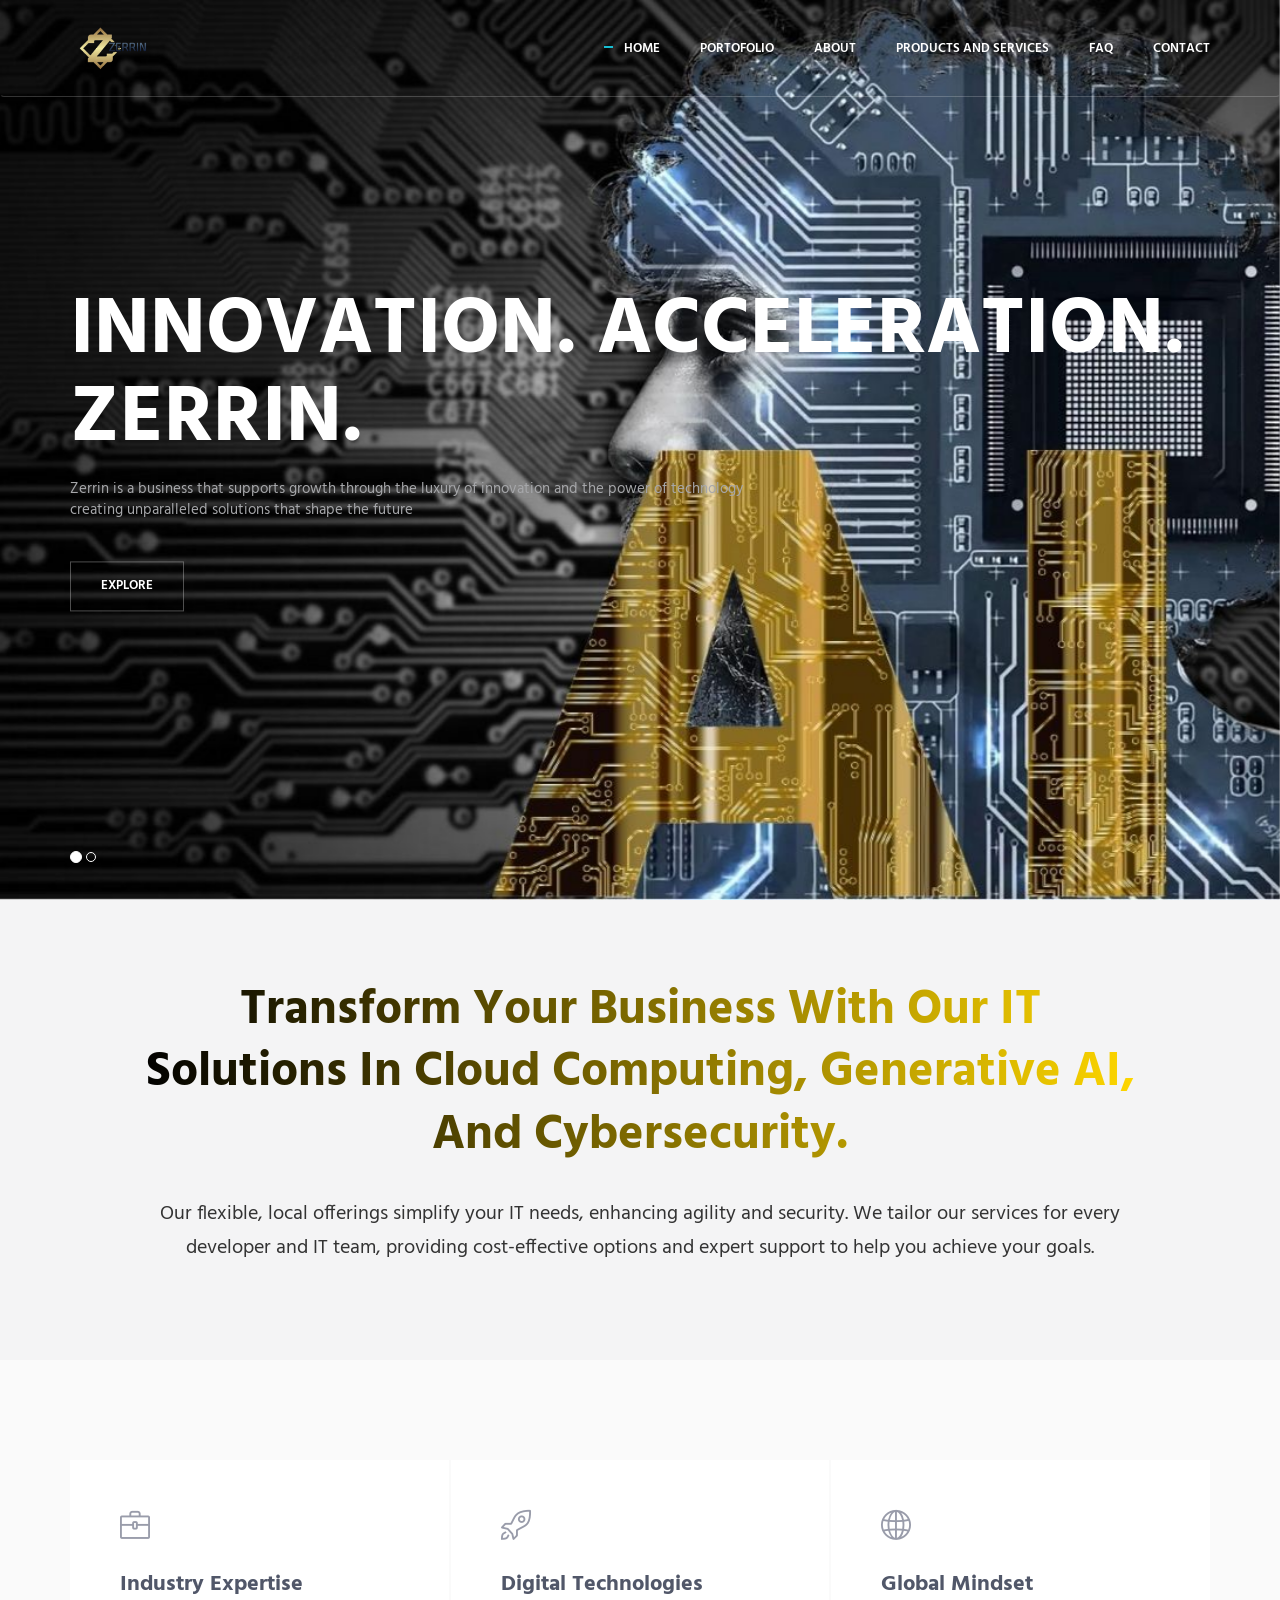
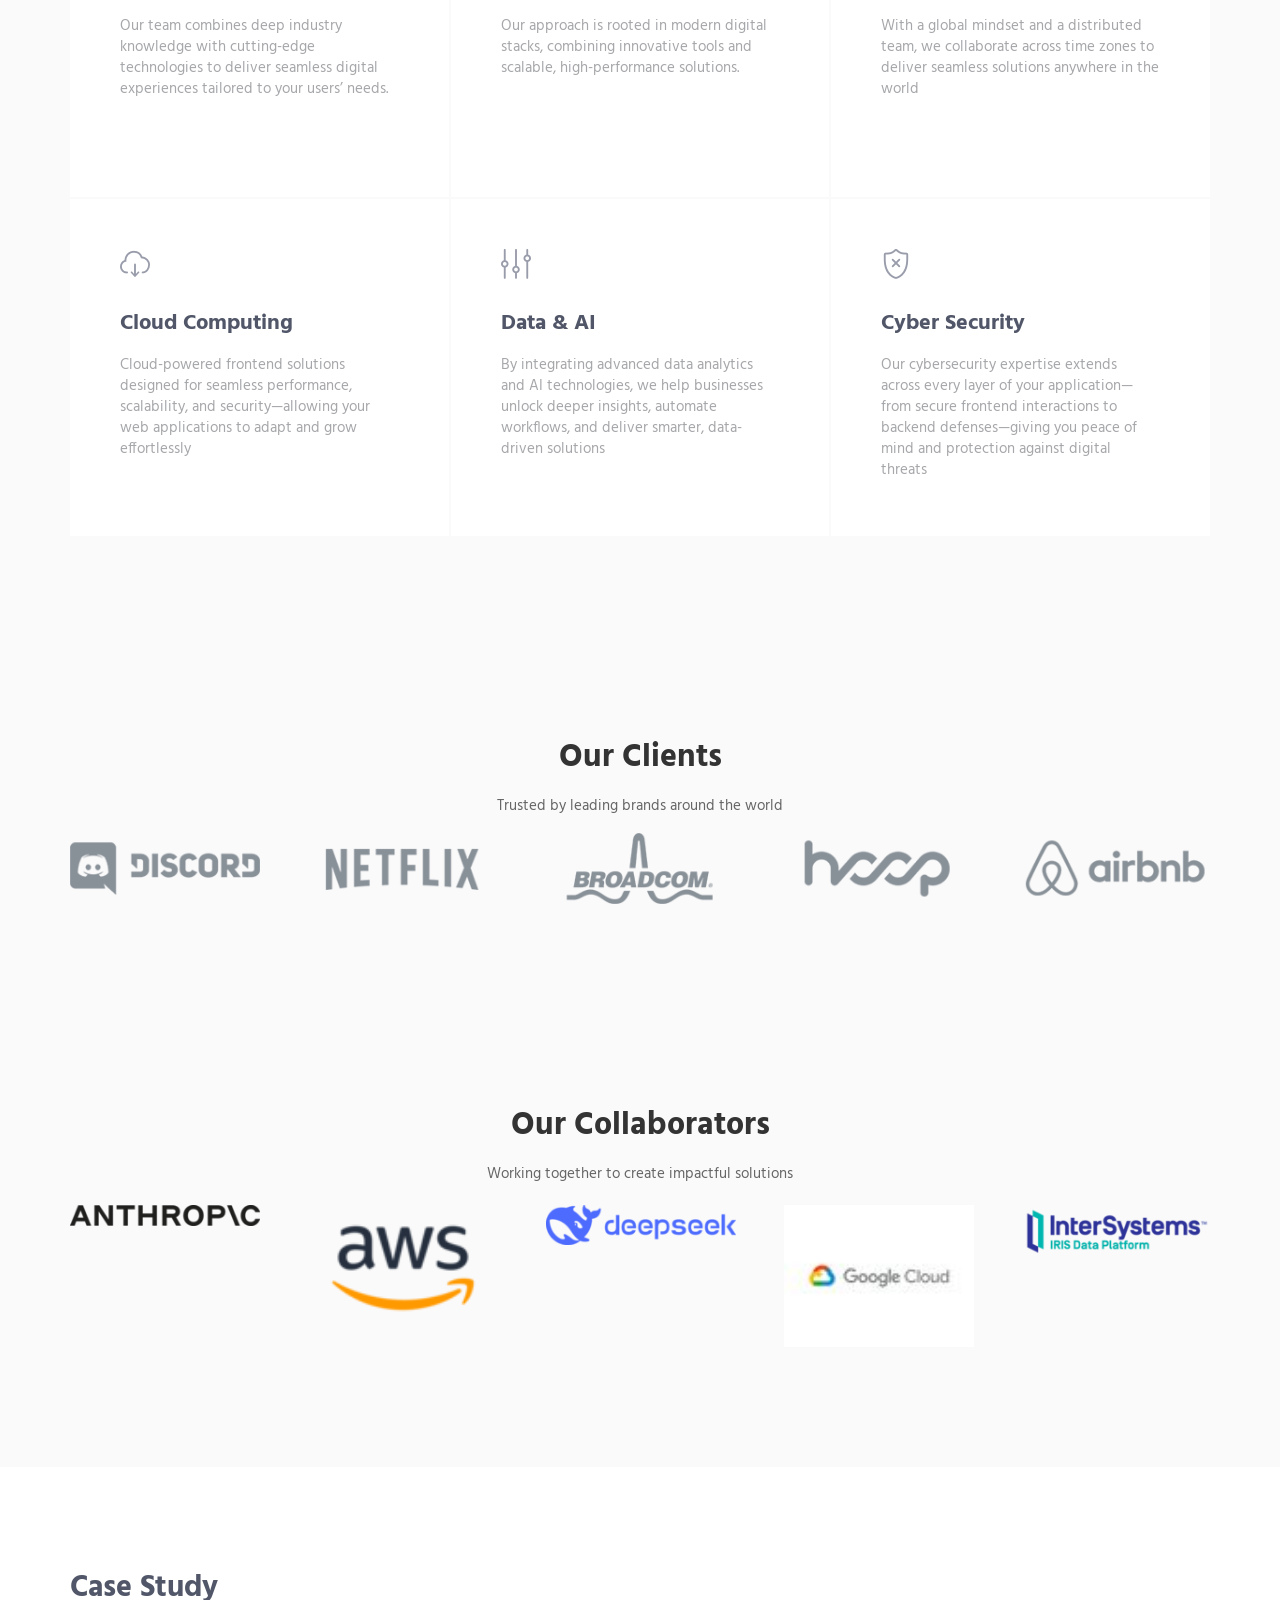
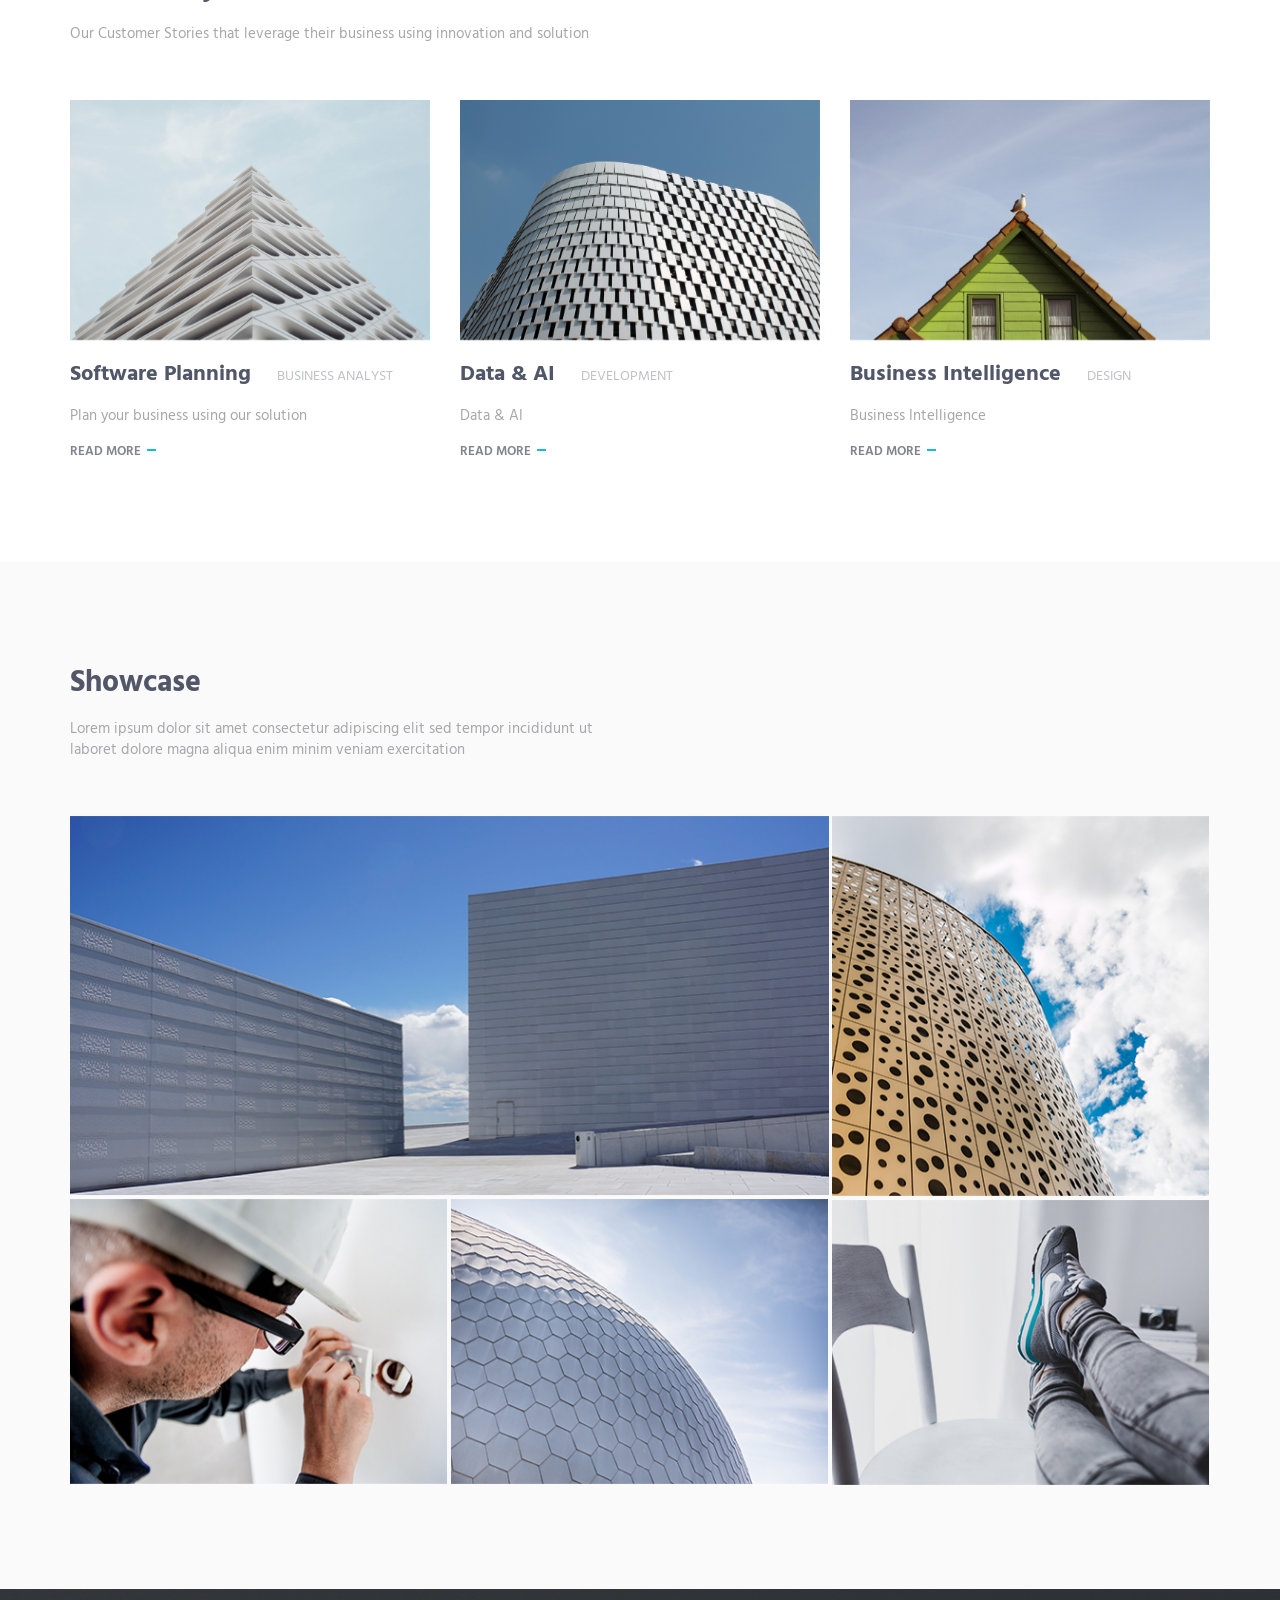
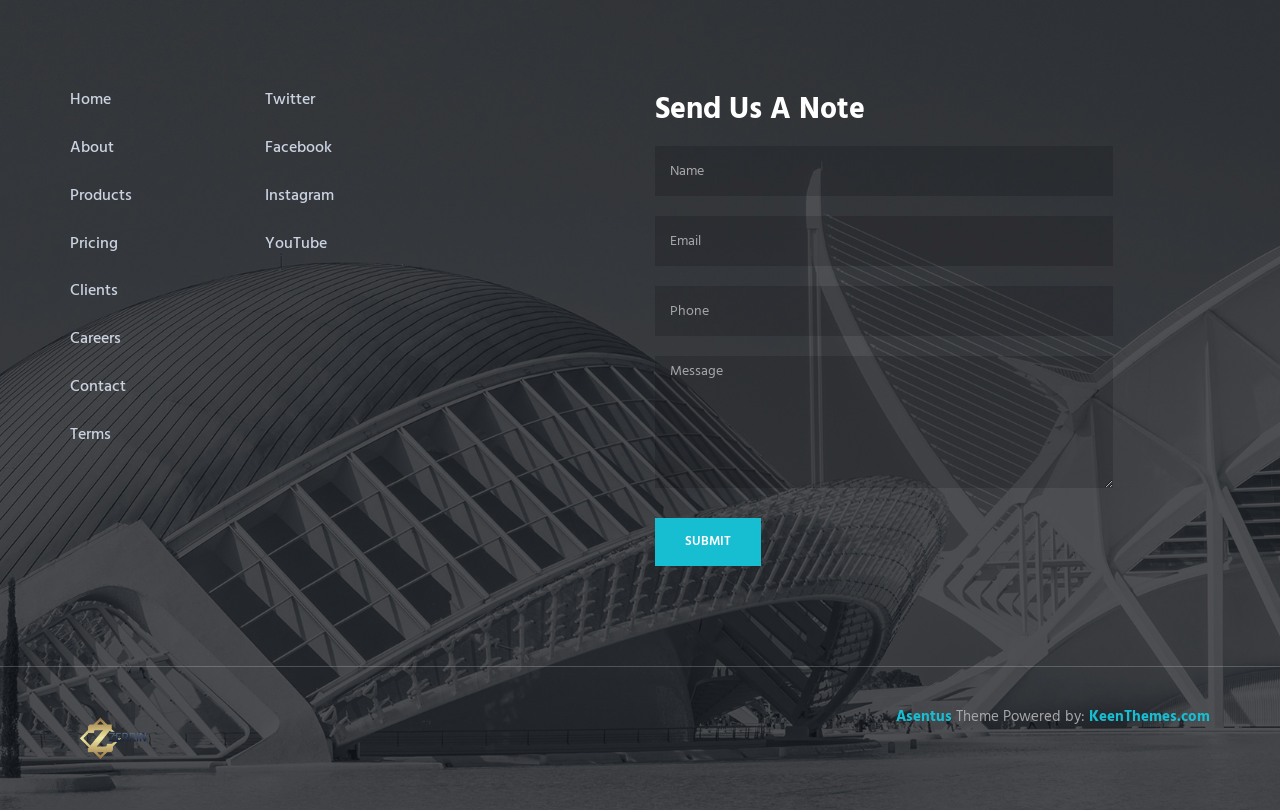
<file: index.html>
<!DOCTYPE html>
<!-- ==============================
    Project:        Metronic "Asentus" Frontend Freebie - Responsive HTML Template Based On Twitter Bootstrap 3.3.4
    Version:        1.0
    Author:         KeenThemes
    Primary use:    Corporate, Business Themes.
    Email:          support@keenthemes.com
    Follow:         http://www.twitter.com/keenthemes
    Like:           http://www.facebook.com/keenthemes
    Website:        http://www.keenthemes.com
    Premium:        Premium Metronic Admin Theme: http://themeforest.net/item/metronic-responsive-admin-dashboard-template/4021469?ref=keenthemes
================================== -->
<html lang="en" class="no-js">
    <!-- BEGIN HEAD -->
    <head>
        <meta charset="utf-8"/>
        <title>Zerrin Technology</title>
        <meta http-equiv="X-UA-Compatible" content="IE=edge">
        <meta content="width=device-width, initial-scale=1" name="viewport"/>
        <meta content="" name="description"/>
        <meta content="" name="author"/>

        <!-- GLOBAL MANDATORY STYLES -->
        <link href="http://fonts.googleapis.com/css?family=Hind:300,400,500,600,700" rel="stylesheet" type="text/css">
        <link href="vendor/simple-line-icons/simple-line-icons.min.css" rel="stylesheet" type="text/css"/>
        <link href="vendor/bootstrap/css/bootstrap.min.css" rel="stylesheet" type="text/css"/>

        <!-- PAGE LEVEL PLUGIN STYLES -->
        <link href="css/animate.css" rel="stylesheet">
        <link href="vendor/swiper/css/swiper.min.css" rel="stylesheet" type="text/css"/>

        <!-- THEME STYLES -->
        <link href="css/layout.min.css" rel="stylesheet" type="text/css"/>

        <!-- Favicon -->
        <link rel="shortcut icon" href="img/logo.png" type="image/png"/>
    </head>
    <!-- END HEAD -->

    <!-- BODY -->
    <body>

        <!--========== HEADER ==========-->
        <header class="header navbar-fixed-top">
            <!-- Navbar -->
            <nav class="navbar" role="navigation">
                <div class="container">
                    <!-- Brand and toggle get grouped for better mobile display -->
                    <div class="menu-container">
                        <button type="button" class="navbar-toggle" data-toggle="collapse" data-target=".nav-collapse">
                            <span class="sr-only">Toggle navigation</span>
                            <span class="toggle-icon"></span>
                        </button>

                        <!-- Logo -->
                        <div class="logo">
                            <a class="logo-wrap" href="index.html">
                                <img class="logo-img logo-img-main" src="img/logo.png" alt="Asentus Logo">
                                <img class="logo-img logo-img-active" src="img/logo-dark.png" alt="Asentus Logo">
                            </a>
                        </div>
                        <!-- End Logo -->
                    </div>

                    <!-- Collect the nav links, forms, and other content for toggling -->
                    <div class="collapse navbar-collapse nav-collapse">
                        <div class="menu-container">
                            <ul class="navbar-nav navbar-nav-right">
                                <li class="nav-item"><a class="nav-item-child nav-item-hover active" href="index.html">Home</a></li>
                                <li class="nav-item"><a class="nav-item-child nav-item-hover" href="pricing.html">Portofolio</a></li>
                                <li class="nav-item"><a class="nav-item-child nav-item-hover" href="about.html">About</a></li>
                                <li class="nav-item"><a class="nav-item-child nav-item-hover" href="products.html">Products and Services</a></li>
                                <li class="nav-item"><a class="nav-item-child nav-item-hover" href="faq.html">FAQ</a></li>
                                <li class="nav-item"><a class="nav-item-child nav-item-hover" href="contact.html">Contact</a></li>
                            </ul>
                        </div>
                    </div>
                    <!-- End Navbar Collapse -->
                </div>
            </nav>
            <!-- Navbar -->
        </header>
        <!--========== END HEADER ==========-->

        

        <!--========== SLIDER ==========-->
        <div id="carousel-example-generic" class="carousel slide" data-ride="carousel">
            <div class="container">
                <!-- Indicators -->
                <ol class="carousel-indicators">
                    <li data-target="#carousel-example-generic" data-slide-to="0" class="active"></li>
                    <li data-target="#carousel-example-generic" data-slide-to="1"></li>
                </ol>
            </div>

            <!-- Wrapper for slides -->
            <div class="carousel-inner" role="listbox">
                <div class="item active">
                    <img class="img-responsive" src="img/1920x1080/01.jpg" alt="Slider Image">
                    <div class="container">
                        <div class="carousel-centered">
                            <div class="margin-b-40">
                                <h1 class="carousel-title">Innovation. Acceleration. Zerrin.</h1>
                                <p>Zerrin is a business that supports growth through the luxury of innovation and the power of technology <br/> creating unparalleled solutions that shape the future</p>
                            </div>
                            <a href="#" class="btn-theme btn-theme-sm btn-white-brd text-uppercase">Explore</a>
                        </div>
                    </div>
                </div>
                <div class="item">
                    <img class="img-responsive" src="img/1920x1080/02.jpg" alt="Slider Image">
                    <div class="container">
                        <div class="carousel-centered">
                            <div class="margin-b-40">
                                <h2 class="carousel-title">Luxury of Innovation, Power of Technology.</h2>
                                <p>Zerrin is a business that supports growth through the luxury of innovation and the power of technology <br/> creating unparalleled solutions that shape the future</p>
                            </div>
                            <a href="#" class="btn-theme btn-theme-sm btn-white-brd text-uppercase">Explore</a>
                        </div>
                    </div>
                </div>
            </div>
        </div>
        <!--========== SLIDER ==========-->

        <div style="background-color: #f4f4f5; padding: 80px 20px; text-align: center; font-family: 'Segoe UI', sans-serif;">
    <div style="max-width: 1000px; margin: 0 auto;">
        <h1 style="
            font-size: 48px;
            font-weight: 700;
            line-height: 1.3;
            background: linear-gradient(to right, #000000, #FFD700);
            -webkit-background-clip: text;
            -webkit-text-fill-color: transparent;
            background-clip: text;
            color: transparent;
        ">
            Transform Your Business With Our IT Solutions In Cloud Computing, Generative AI, And Cybersecurity.
        </h1>
        <p style="margin-top: 30px; font-size: 20px; color: #333; line-height: 1.7;">
            Our flexible, local offerings simplify your IT needs, enhancing agility and security.
            We tailor our services for every developer and IT team, providing cost-effective options 
            and expert support to help you achieve your goals.
        </p>
    </div>
</div>


        <!--========== PAGE LAYOUT ==========-->
        <!-- Service -->
        <div class="bg-color-sky-light" data-auto-height="true">
            <div class="content-lg container">
                <div class="row row-space-1 margin-b-2">
                    <div class="col-sm-4 sm-margin-b-2">
                        <div class="wow fadeInLeft" data-wow-duration=".3" data-wow-delay=".3s">
                            <div class="service" data-height="height">
                                <div class="service-element">
                                    <i class="service-icon icon-briefcase"></i>
                                </div>
                                <div class="service-info">
                                    <h3>Industry Expertise </h3>
                                    <p class="margin-b-5">Our team combines deep industry knowledge with cutting-edge technologies to deliver seamless digital experiences tailored to your users’ needs.</p>
                                </div>
                                <a href="#" class="content-wrapper-link"></a>    
                            </div>
                        </div>
                    </div>
                    <div class="col-sm-4 sm-margin-b-2">
                        <div class="wow fadeInLeft" data-wow-duration=".3" data-wow-delay=".2s">
                            <div class="service" data-height="height">
                                <div class="service-element">
                                    <i class="service-icon icon-rocket"></i>
                                </div>
                                <div class="service-info">
                                    <h3>Digital Technologies</h3>
                                    <p class="margin-b-5">Our approach is rooted in modern digital stacks, combining innovative tools and scalable, high-performance solutions.</p>
                                </div>
                                <a href="#" class="content-wrapper-link"></a>    
                            </div>
                        </div>
                    </div>
                    <div class="col-sm-4">
                        <div class="wow fadeInLeft" data-wow-duration=".3" data-wow-delay=".1s">
                            <div class="service" data-height="height">
                                <div class="service-element">
                                    <i class="service-icon icon-globe"></i>
                                </div>
                                <div class="service-info">
                                    <h3>Global Mindset</h3>
                                    <p class="margin-b-5">With a global mindset and a distributed team, we collaborate across time zones to deliver seamless solutions anywhere in the world</p>
                                </div>
                                <a href="#" class="content-wrapper-link"></a>    
                            </div>
                        </div>
                    </div>
                </div>
                <!--// end row -->

                <div class="row row-space-1">
                    <div class="col-sm-4 sm-margin-b-2">
                        <div class="wow fadeInLeft" data-wow-duration=".3" data-wow-delay=".4s">
                            <div class="service" data-height="height">
                                <div class="service-element">
                                    <i class="service-icon icon-cloud-download"></i>
                                </div>
                                <div class="service-info">
                                    <h3>Cloud Computing</h3>
                                    <p class="margin-b-5">Cloud-powered frontend solutions designed for seamless performance, scalability, and security—allowing your web applications to adapt and grow effortlessly</p>
                                </div>
                                <a href="#" class="content-wrapper-link"></a>    
                            </div>
                        </div>
                    </div>
                    <div class="col-sm-4 sm-margin-b-2">
                        <div class="wow fadeInLeft" data-wow-duration=".3" data-wow-delay=".5s">
                            <div class="service" data-height="height">
                                <div class="service-element">
                                    <i class="service-icon icon-equalizer"></i>
                                </div>
                                <div class="service-info">
                                    <h3>Data & AI</h3>
                                    <p class="margin-b-5">By integrating advanced data analytics and AI technologies, we help businesses unlock deeper insights, automate workflows, and deliver smarter, data-driven solutions</p>
                                </div>
                                <a href="#" class="content-wrapper-link"></a>    
                            </div>
                        </div>
                    </div>
                    <div class="col-sm-4">
                        <div class="wow fadeInLeft" data-wow-duration=".3" data-wow-delay=".6s">
                            <div class="service" data-height="height">
                                <div class="service-element">
                                    <i class="service-icon icon-shield"></i>
                                </div>
                                <div class="service-info">
                                    <h3>Cyber Security</h3>
                                    <p class="margin-b-5">Our cybersecurity expertise extends across every layer of your application—from secure frontend interactions to backend defenses—giving you peace of mind and protection against digital threats</p>
                                </div>
                                <a href="#" class="content-wrapper-link"></a>    
                            </div>
                        </div>
                    </div>
                </div>
                <!--// end row -->
            </div>
        </div>
        <!-- End Service -->

        <!-- Clients -->
<div class="bg-color-sky-light">
    <div class="content-lg container">
        <!-- Judul Section -->
        <div style="text-align: center; margin-bottom: 10px;">
            <h2 style="font-size: 32px; font-weight: bold; color: #333;">Our Clients</h2>
            <p style="color: #666;">Trusted by leading brands around the world</p>
        </div>

        <!-- Swiper Clients -->
        <div class="swiper-slider swiper-clients">
            <!-- Swiper Wrapper -->
            <div class="swiper-wrapper">
                <div class="swiper-slide">
                    <img class="swiper-clients-img" src="img/clients/01.png" alt="Clients Logo">
                </div>
                <div class="swiper-slide">
                    <img class="swiper-clients-img" src="img/clients/02.png" alt="Clients Logo">
                </div>
                <div class="swiper-slide">
                    <img class="swiper-clients-img" src="img/clients/03.png" alt="Clients Logo">
                </div>
                <div class="swiper-slide">
                    <img class="swiper-clients-img" src="img/clients/04.png" alt="Clients Logo">
                </div>
                <div class="swiper-slide">
                    <img class="swiper-clients-img" src="img/clients/05.png" alt="Clients Logo">
                </div>
                <div class="swiper-slide">
                    <img class="swiper-clients-img" src="img/clients/06.png" alt="Clients Logo">
                </div>
            </div>
            <!-- End Swiper Wrapper -->
        </div>
        <!-- End Swiper Clients -->
    </div>
</div>
<!-- End Clients -->

<!-- Our Collaborators -->
<div class="bg-color-sky-light">
    <div class="content-lg container">

        <!-- Judul Section -->
        <div style="text-align: center; margin-top: 0; margin-bottom: 20px;">
            <h2 style="font-size: 32px; font-weight: bold; color: #333;">Our Collaborators</h2> <!-- Ganti judul -->
            <p style="color: #666;">Working together to create impactful solutions</p>
        </div>

        <!-- Swiper Clients -->
        <div class="swiper-slider swiper-clients" style="padding-top: 0; padding-bottom: 20px;">
            <!-- Swiper Wrapper -->
            <div class="swiper-wrapper">
                <div class="swiper-slide">
                    <img class="swiper-clients-img" src="img/Partner/anthropic.png" alt="Clients Logo">
                </div>
                <div class="swiper-slide">
                    <img class="swiper-clients-img" src="img/Partner/aws.png" alt="Clients Logo">
                </div>
                <div class="swiper-slide">
                    <img class="swiper-clients-img" src="img/Partner/deepseek.png" alt="Clients Logo">
                </div>
                <div class="swiper-slide">
                    <img class="swiper-clients-img" src="img/Partner/googlecloud.jpg" alt="Clients Logo">
                </div>
                <div class="swiper-slide">
                    <img class="swiper-clients-img" src="img/Partner/iris.png" alt="Clients Logo">
                </div>
                <div class="swiper-slide">
                    <img class="swiper-clients-img" src="img/Partner/microsoft.png" alt="Clients Logo">
                </div>
                <div class="swiper-slide">
                    <img class="swiper-clients-img" src="img/Partner/openai.png" alt="Clients Logo">
                </div>
                <div class="swiper-slide">
                    <img class="swiper-clients-img" src="img/Partner/slb.png" alt="Clients Logo">
                </div>
            </div>
            <!-- End Swiper Wrapper -->
        </div>
        <!-- End Swiper Clients -->
    </div>
</div>
<!-- End Our Collaborators -->


        <!-- Latest Products -->
        <div class="content-lg container">
            <div class="row margin-b-40">
                <div class="col-sm-6">
                    <h2>Case Study</h2>
                    <p>Our Customer Stories that leverage their business using innovation and solution</p>
                </div>
            </div>
            <!--// end row -->

            <div class="row">
                <!-- Latest Products -->
                <div class="col-sm-4 sm-margin-b-50">
                    <div class="margin-b-20">
                        <div class="wow zoomIn" data-wow-duration=".3" data-wow-delay=".1s">
                            <img class="img-responsive" src="img/970x647/01.jpg" alt="Latest Products Image">
                        </div>
                    </div>
                    <h4><a href="#">Software Planning</a> <span class="text-uppercase margin-l-20">Business Analyst</span></h4>
                    <p>Plan your business using our solution</p>
                    <a class="link" href="#">Read More</a>
                </div>
                <!-- End Latest Products -->

                <!-- Latest Products -->
                <div class="col-sm-4 sm-margin-b-50">
                    <div class="margin-b-20">
                        <div class="wow zoomIn" data-wow-duration=".3" data-wow-delay=".1s">
                            <img class="img-responsive" src="img/970x647/02.jpg" alt="Latest Products Image">
                        </div>
                    </div>
                    <h4><a href="#">Data & AI</a> <span class="text-uppercase margin-l-20">Development</span></h4>
                    <p>Data & AI</p>
                    <a class="link" href="#">Read More</a>
                </div>
                <!-- End Latest Products -->

                <!-- Latest Products -->
                <div class="col-sm-4 sm-margin-b-50">
                    <div class="margin-b-20">
                        <div class="wow zoomIn" data-wow-duration=".3" data-wow-delay=".1s">
                            <img class="img-responsive" src="img/970x647/03.jpg" alt="Latest Products Image">
                        </div>
                    </div>
                    <h4><a href="#">Business Intelligence</a> <span class="text-uppercase margin-l-20">Design</span></h4>
                    <p>Business Intelligence</p>
                    <a class="link" href="#">Read More</a>
                </div>
                <!-- End Latest Products -->
            </div>
            <!--// end row -->
        </div>
        <!-- End Latest Products -->


        <!-- Work -->
        <div class="bg-color-sky-light overflow-h">
            <div class="content-lg container">
                <div class="row margin-b-40">
                    <div class="col-sm-6">
                        <h2>Showcase</h2>
                        <p>Lorem ipsum dolor sit amet consectetur adipiscing elit sed tempor incididunt ut laboret dolore magna aliqua enim minim veniam exercitation</p>
                    </div>
                </div>
                <!--// end row -->

                <!-- Masonry Grid -->
                <div class="masonry-grid">
                    <div class="masonry-grid-sizer col-xs-6 col-sm-6 col-md-1"></div>
                    <div class="masonry-grid-item col-xs-12 col-sm-6 col-md-8">
                        <!-- Work -->
                        <div class="work wow fadeInUp" data-wow-duration=".3" data-wow-delay=".1s">
                            <div class="work-overlay">
                                <img class="full-width img-responsive" src="img/800x400/01.jpg" alt="Portfolio Image">
                            </div>
                            <div class="work-content">
                                <h3 class="color-white margin-b-5">Art Of Coding</h3>
                                <p class="color-white margin-b-0">Lorem ipsum dolor sit amet consectetur adipiscing</p>
                            </div>
                            <a class="content-wrapper-link" href="#"></a>
                        </div>
                        <!-- End Work -->
                    </div>
                    <div class="masonry-grid-item col-xs-6 col-sm-6 col-md-4">
                        <!-- Work -->
                        <div class="work wow fadeInUp" data-wow-duration=".3" data-wow-delay=".2s">
                            <div class="work-overlay">
                                <img class="full-width img-responsive" src="img/397x400/01.jpg" alt="Portfolio Image">
                            </div>
                            <div class="work-content">
                                <h3 class="color-white margin-b-5">Clean Design</h3>
                                <p class="color-white margin-b-0">Lorem ipsum dolor sit amet consectetur adipiscing</p>
                            </div>
                            <a class="content-wrapper-link" href="#"></a>
                        </div>
                        <!-- End Work -->
                    </div>
                    <div class="masonry-grid-item col-xs-6 col-sm-6 col-md-4">
                        <!-- Work -->
                        <div class="work wow fadeInUp" data-wow-duration=".3" data-wow-delay=".3s">
                            <div class="work-overlay">
                                <img class="full-width img-responsive" src="img/397x300/01.jpg" alt="Portfolio Image">
                            </div>
                            <div class="work-content">
                                <h3 class="color-white margin-b-5">Clean Design</h3>
                                <p class="color-white margin-b-0">Lorem ipsum dolor sit amet consectetur adipiscing</p>
                            </div>
                            <a class="content-wrapper-link" href="#"></a>
                        </div>
                        <!-- End Work -->
                    </div>
                    <div class="masonry-grid-item col-xs-6 col-sm-6 col-md-4">
                        <!-- Work -->
                        <div class="work wow fadeInUp" data-wow-duration=".3" data-wow-delay=".4s">
                            <div class="work-overlay">
                                <img class="full-width img-responsive" src="img/397x300/02.jpg" alt="Portfolio Image">
                            </div>
                            <div class="work-content">
                                <h3 class="color-white margin-b-5">Clean Design</h3>
                                <p class="color-white margin-b-0">Lorem ipsum dolor sit amet consectetur adipiscing</p>
                            </div>
                            <a class="content-wrapper-link" href="#"></a>
                        </div>
                        <!-- End Work -->
                    </div>
                    <div class="masonry-grid-item col-xs-6 col-sm-6 col-md-4">
                        <!-- Work -->
                        <div class="work wow fadeInUp" data-wow-duration=".3" data-wow-delay=".5s">
                            <div class="work-overlay">
                                <img class="full-width img-responsive" src="img/397x300/03.jpg" alt="Portfolio Image">
                            </div>
                            <div class="work-content">
                                <h3 class="color-white margin-b-5">Clean Design</h3>
                                <p class="color-white margin-b-0">Lorem ipsum dolor sit amet consectetur adipiscing</p>
                            </div>
                            <a class="content-wrapper-link" href="#"></a>
                        </div>
                        <!-- End Work -->
                    </div>
                </div>
                <!-- End Masonry Grid -->
            </div>
        </div>
        <!-- End Work -->
        <!--========== END PAGE LAYOUT ==========-->

        <!--========== FOOTER ==========-->
        <footer class="footer">
            <!-- Links -->
            <div class="footer-seperator">
                <div class="content-lg container">
                    <div class="row">
                        <div class="col-sm-2 sm-margin-b-50">
                            <!-- List -->
                            <ul class="list-unstyled footer-list">
                                <li class="footer-list-item"><a class="footer-list-link" href="#">Home</a></li>
                                <li class="footer-list-item"><a class="footer-list-link" href="#">About</a></li>
                                <li class="footer-list-item"><a class="footer-list-link" href="#">Products</a></li>
                                <li class="footer-list-item"><a class="footer-list-link" href="#">Pricing</a></li>
                                <li class="footer-list-item"><a class="footer-list-link" href="#">Clients</a></li>
                                <li class="footer-list-item"><a class="footer-list-link" href="#">Careers</a></li>
                                <li class="footer-list-item"><a class="footer-list-link" href="#">Contact</a></li>
                                <li class="footer-list-item"><a class="footer-list-link" href="#">Terms</a></li>
                            </ul>
                            <!-- End List -->
                        </div>
                        <div class="col-sm-4 sm-margin-b-30">
                            <!-- List -->
                            <ul class="list-unstyled footer-list">
                                <li class="footer-list-item"><a class="footer-list-link" href="#">Twitter</a></li>
                                <li class="footer-list-item"><a class="footer-list-link" href="#">Facebook</a></li>
                                <li class="footer-list-item"><a class="footer-list-link" href="#">Instagram</a></li>
                                <li class="footer-list-item"><a class="footer-list-link" href="#">YouTube</a></li>
                            </ul>
                            <!-- End List -->
                        </div>
                        <div class="col-sm-5 sm-margin-b-30">
                            <h2 class="color-white">Send Us A Note</h2>
                            <input type="text" class="form-control footer-input margin-b-20" placeholder="Name" required>
                            <input type="email" class="form-control footer-input margin-b-20" placeholder="Email" required>
                            <input type="text" class="form-control footer-input margin-b-20" placeholder="Phone" required>
                            <textarea class="form-control footer-input margin-b-30" rows="6" placeholder="Message" required></textarea>
                            <button type="submit" class="btn-theme btn-theme-sm btn-base-bg text-uppercase">Submit</button>
                        </div>
                    </div>
                    <!--// end row -->
                </div>
            </div>
            <!-- End Links -->

            <!-- Copyright -->
            <div class="content container">
                <div class="row">
                    <div class="col-xs-6">
                        <img class="footer-logo" src="img/logo.png" alt="Asentus Logo">
                    </div>
                    <div class="col-xs-6 text-right">
                        <p class="margin-b-0"><a class="color-base fweight-700" href="http://keenthemes.com/preview/asentus/">Asentus</a> Theme Powered by: <a class="color-base fweight-700" href="http://www.keenthemes.com/">KeenThemes.com</a></p>
                    </div>
                </div>
                <!--// end row -->
            </div>
            <!-- End Copyright -->
        </footer>
        <!--========== END FOOTER ==========-->

        <!-- Back To Top -->
        <a href="javascript:void(0);" class="js-back-to-top back-to-top">Top</a>

        <!-- JAVASCRIPTS(Load javascripts at bottom, this will reduce page load time) -->
        <!-- CORE PLUGINS -->
        <script src="vendor/jquery.min.js" type="text/javascript"></script>
        <script src="vendor/jquery-migrate.min.js" type="text/javascript"></script>
        <script src="vendor/bootstrap/js/bootstrap.min.js" type="text/javascript"></script>

        <!-- PAGE LEVEL PLUGINS -->
        <script src="vendor/jquery.easing.js" type="text/javascript"></script>
        <script src="vendor/jquery.back-to-top.js" type="text/javascript"></script>
        <script src="vendor/jquery.smooth-scroll.js" type="text/javascript"></script>
        <script src="vendor/jquery.wow.min.js" type="text/javascript"></script>
        <script src="vendor/swiper/js/swiper.jquery.min.js" type="text/javascript"></script>
        <script src="vendor/masonry/jquery.masonry.pkgd.min.js" type="text/javascript"></script>
        <script src="vendor/masonry/imagesloaded.pkgd.min.js" type="text/javascript"></script>

        <!-- PAGE LEVEL SCRIPTS -->
        <script src="js/layout.min.js" type="text/javascript"></script>
        <script src="js/components/wow.min.js" type="text/javascript"></script>
        <script src="js/components/swiper.min.js" type="text/javascript"></script>
        <script src="js/components/masonry.min.js" type="text/javascript"></script>

    </body>
    <!-- END BODY -->
</html>
</file>
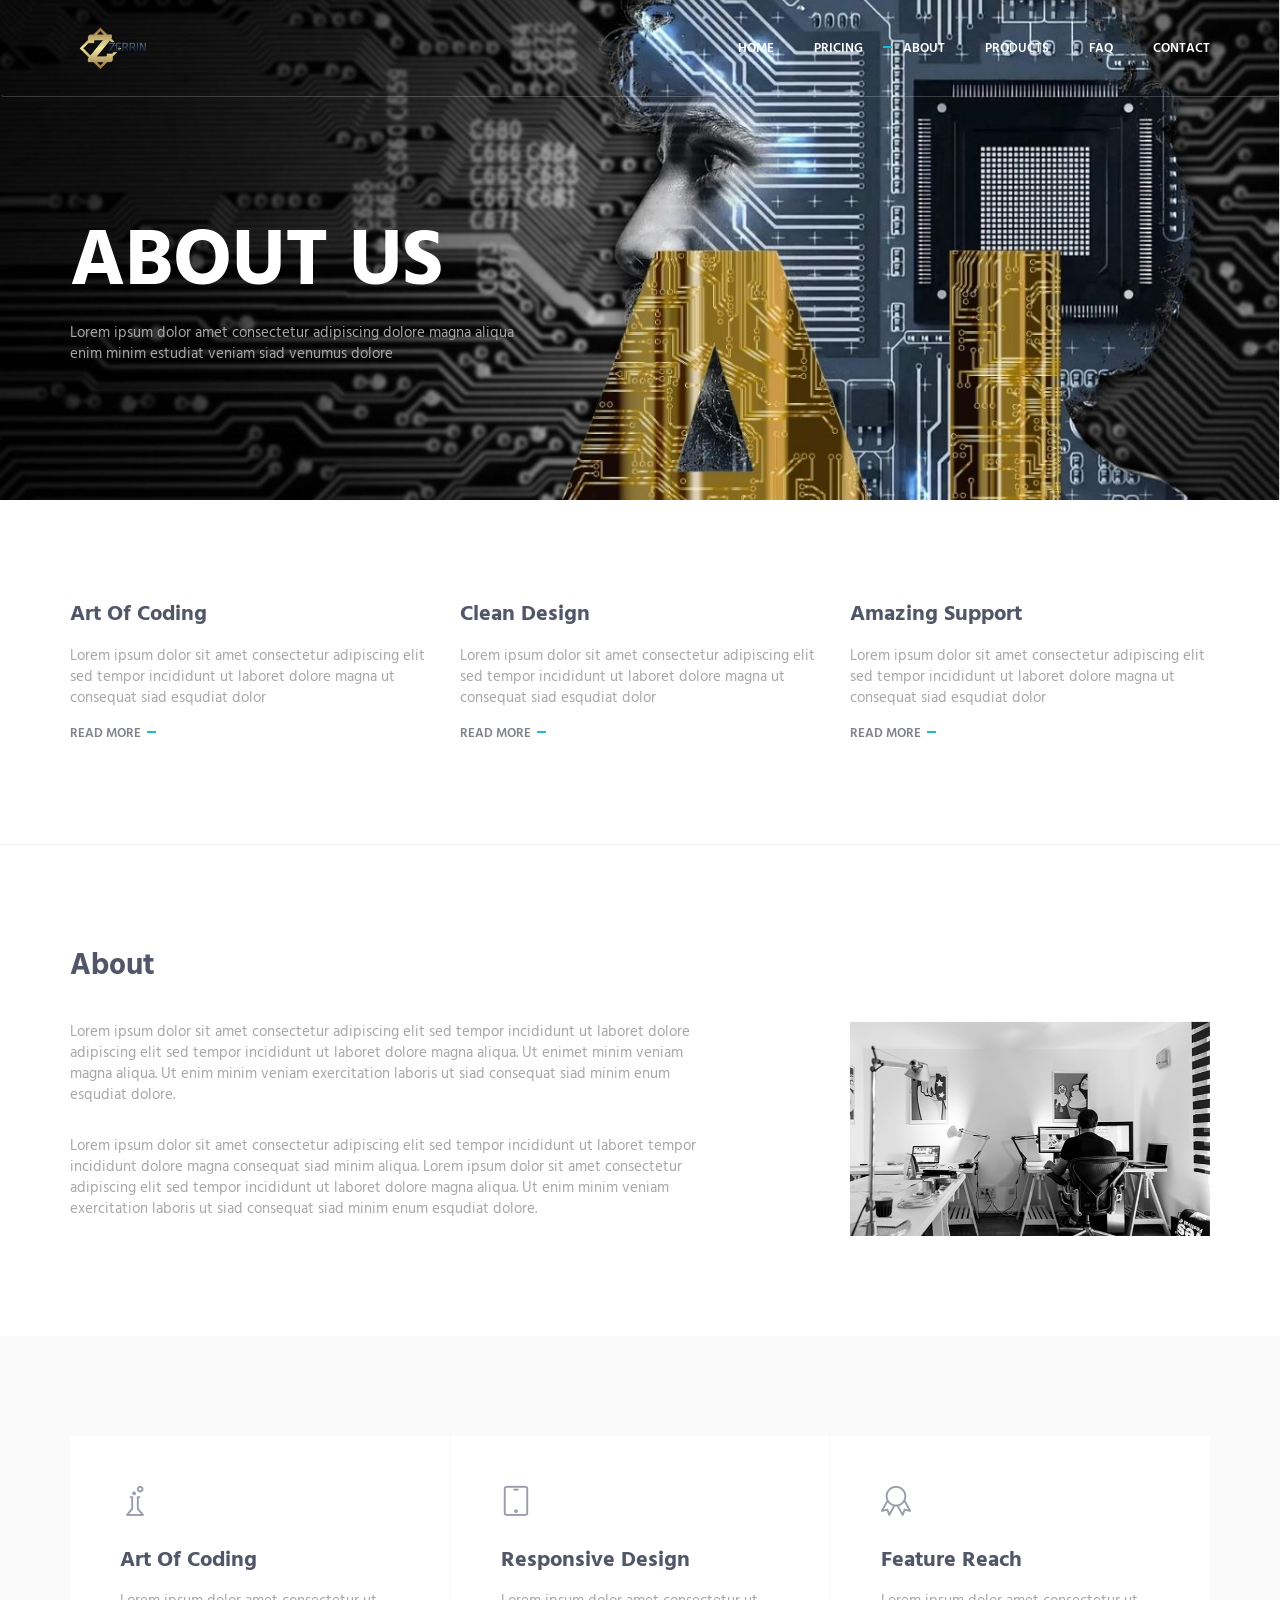
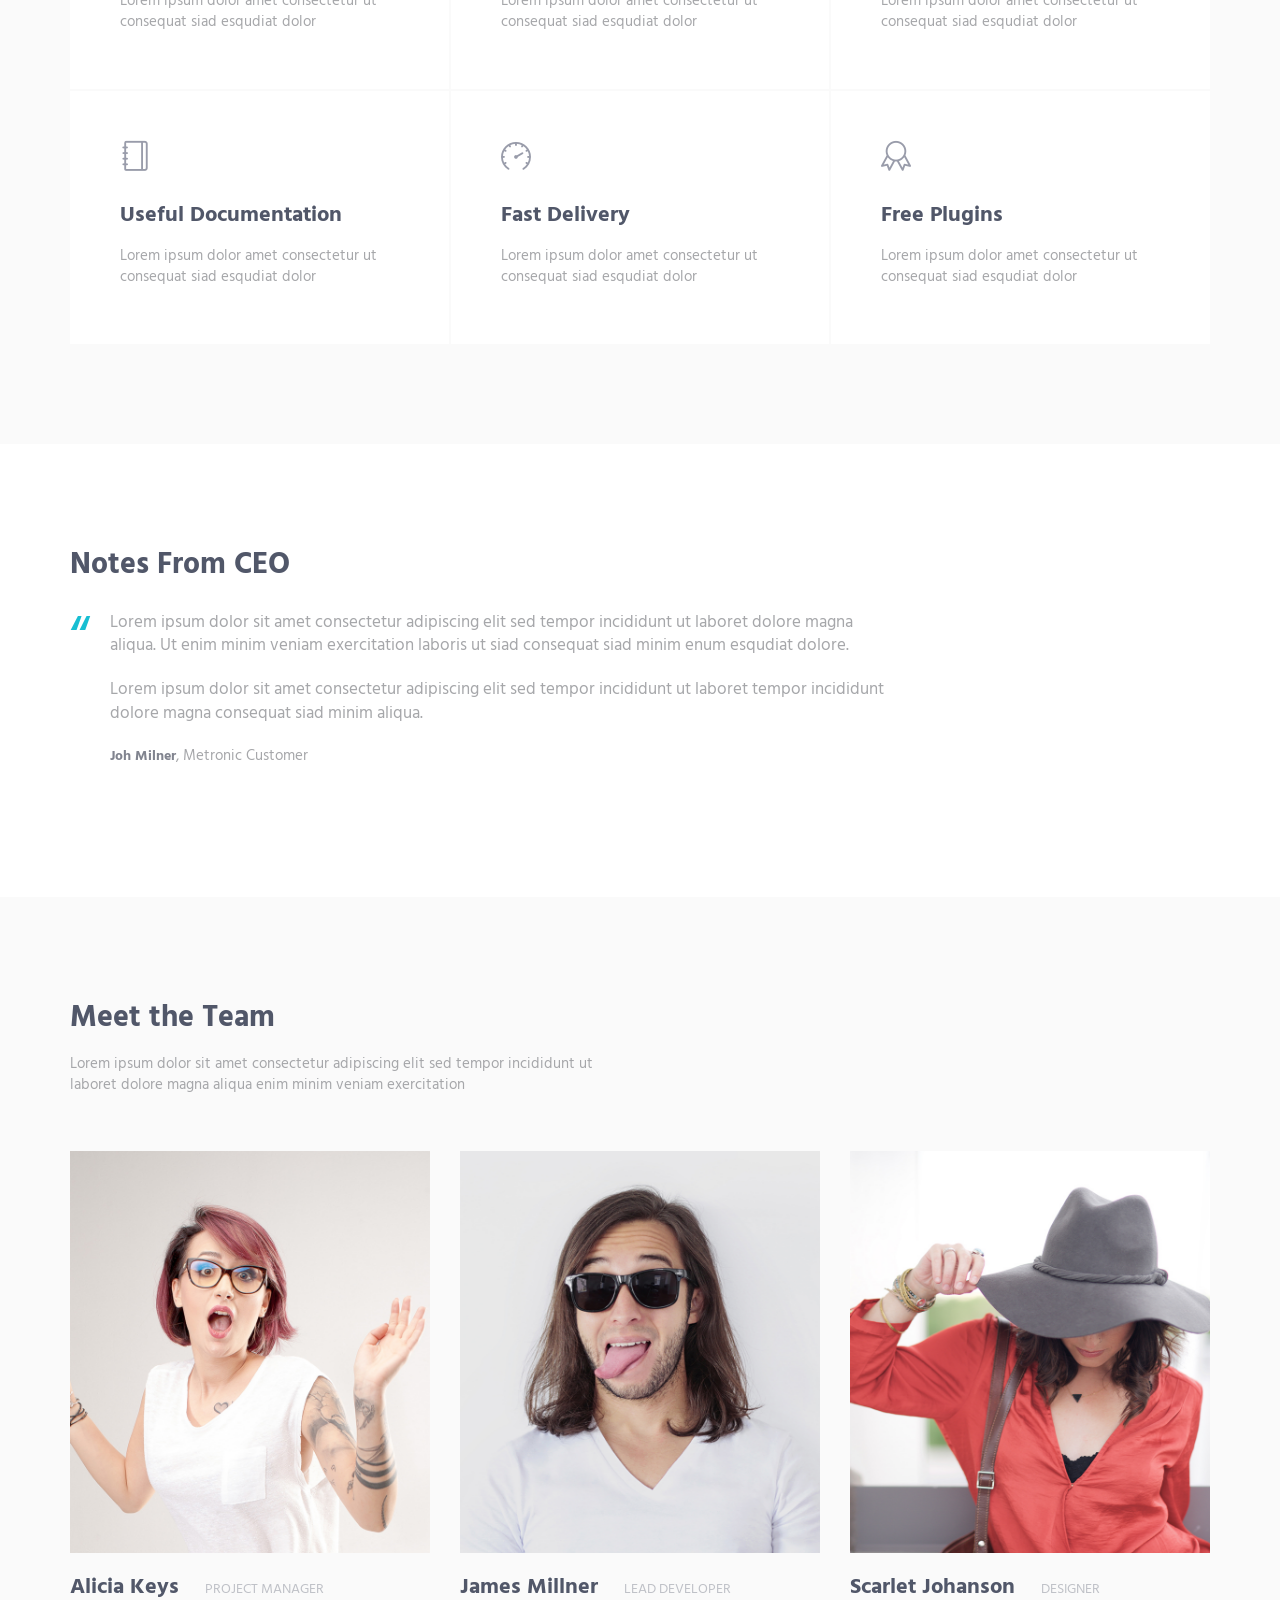
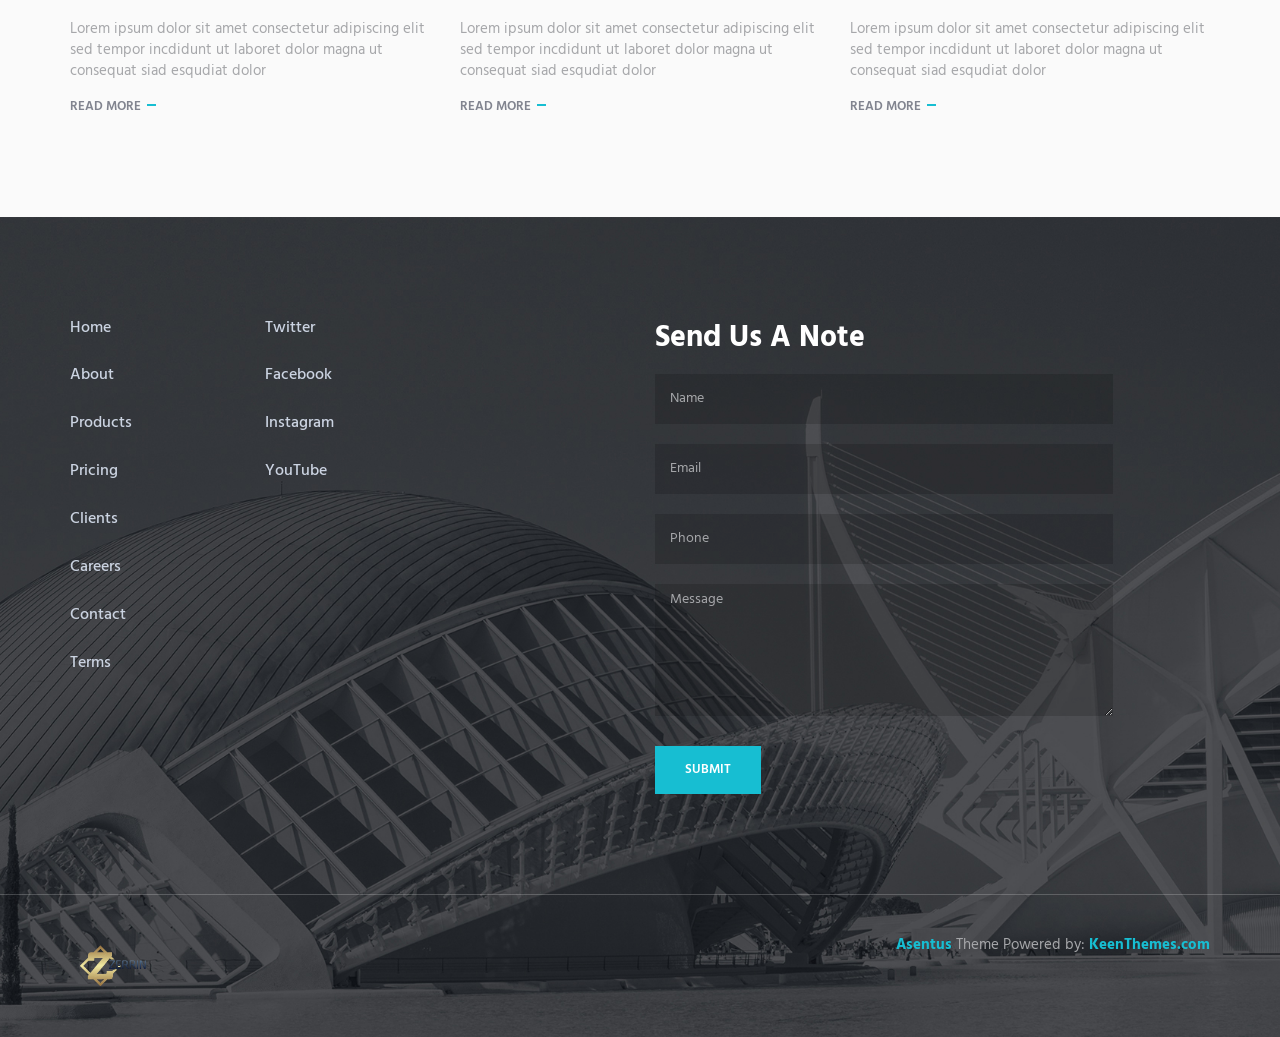
<file: about.html>
<!DOCTYPE html>
<!-- ==============================
    Project:        Metronic "Asentus" Frontend Freebie - Responsive HTML Template Based On Twitter Bootstrap 3.3.4
    Version:        1.0
    Author:         KeenThemes
    Primary use:    Corporate, Business Themes.
    Email:          support@keenthemes.com
    Follow:         http://www.twitter.com/keenthemes
    Like:           http://www.facebook.com/keenthemes
    Website:        http://www.keenthemes.com
    Premium:        Premium Metronic Admin Theme: http://themeforest.net/item/metronic-responsive-admin-dashboard-template/4021469?ref=keenthemes
================================== -->
<html lang="en" class="no-js">
    <!-- BEGIN HEAD -->
    <head>
        <meta charset="utf-8"/>
        <title>Metronic "Asentus" Frontend Freebie</title>
        <meta http-equiv="X-UA-Compatible" content="IE=edge">
        <meta content="width=device-width, initial-scale=1" name="viewport"/>
        <meta content="" name="description"/>
        <meta content="" name="author"/>

        <!-- GLOBAL MANDATORY STYLES -->
        <link href="http://fonts.googleapis.com/css?family=Hind:300,400,500,600,700" rel="stylesheet" type="text/css">
        <link href="vendor/simple-line-icons/simple-line-icons.min.css" rel="stylesheet" type="text/css"/>
        <link href="vendor/bootstrap/css/bootstrap.min.css" rel="stylesheet" type="text/css"/>

        <!-- PAGE LEVEL PLUGIN STYLES -->
        <link href="css/animate.css" rel="stylesheet">
        <link href="vendor/swiper/css/swiper.min.css" rel="stylesheet" type="text/css"/>

        <!-- THEME STYLES -->
        <link href="css/layout.min.css" rel="stylesheet" type="text/css"/>

        <!-- Favicon -->
        <link rel="shortcut icon" href="favicon.ico"/>
    </head>
    <!-- END HEAD -->

    <!-- BODY -->
    <body>

        <!--========== HEADER ==========-->
        <header class="header navbar-fixed-top">
            <!-- Navbar -->
            <nav class="navbar" role="navigation">
                <div class="container">
                    <!-- Brand and toggle get grouped for better mobile display -->
                    <div class="menu-container">
                        <button type="button" class="navbar-toggle" data-toggle="collapse" data-target=".nav-collapse">
                            <span class="sr-only">Toggle navigation</span>
                            <span class="toggle-icon"></span>
                        </button>

                        <!-- Logo -->
                        <div class="logo">
                            <a class="logo-wrap" href="index.html">
                                <img class="logo-img logo-img-main" src="img/logo.png" alt="Asentus Logo">
                                <img class="logo-img logo-img-active" src="img/logo-dark.png" alt="Asentus Logo">
                            </a>
                        </div>
                        <!-- End Logo -->
                    </div>

                    <!-- Collect the nav links, forms, and other content for toggling -->
                    <div class="collapse navbar-collapse nav-collapse">
                        <div class="menu-container">
                            <ul class="navbar-nav navbar-nav-right">
                                <li class="nav-item"><a class="nav-item-child nav-item-hover" href="index.html">Home</a></li>
                                <li class="nav-item"><a class="nav-item-child nav-item-hover" href="pricing.html">Pricing</a></li>
                                <li class="nav-item"><a class="nav-item-child nav-item-hover active" href="about.html">About</a></li>
                                <li class="nav-item"><a class="nav-item-child nav-item-hover" href="products.html">Products</a></li>
                                <li class="nav-item"><a class="nav-item-child nav-item-hover" href="faq.html">FAQ</a></li>
                                <li class="nav-item"><a class="nav-item-child nav-item-hover" href="contact.html">Contact</a></li>
                            </ul>
                        </div>
                    </div>
                    <!-- End Navbar Collapse -->
                </div>
            </nav>
            <!-- Navbar -->
        </header>
        <!--========== END HEADER ==========-->

        <!--========== PARALLAX ==========-->
        <div class="parallax-window" data-parallax="scroll" data-image-src="img/1920x1080/01.jpg">
            <div class="parallax-content container">
                <h1 class="carousel-title">About Us</h1>
                <p>Lorem ipsum dolor amet consectetur adipiscing dolore magna aliqua <br/> enim minim estudiat veniam siad venumus dolore</p>
            </div>
        </div>
        <!--========== PARALLAX ==========-->

        <!--========== PAGE LAYOUT ==========-->
        <!-- Features -->
        <div class="section-seperator">
            <div class="content-lg container">
                <div class="row">
                    <div class="col-sm-4 sm-margin-b-50">
                        <div class="wow fadeInLeft" data-wow-duration=".3" data-wow-delay=".3s">
                            <h3>Art Of Coding</h3>
                            <p>Lorem ipsum dolor sit amet consectetur adipiscing elit sed tempor incididunt ut laboret dolore magna ut consequat siad esqudiat dolor</p>
                            <a class="link" href="#">Read More</a>
                        </div>
                    </div>
                    <div class="col-sm-4 sm-margin-b-50">
                        <div class="wow fadeInLeft" data-wow-duration=".3" data-wow-delay=".2s">
                            <h3>Clean Design</h3>
                            <p>Lorem ipsum dolor sit amet consectetur adipiscing elit sed tempor incididunt ut laboret dolore magna ut consequat siad esqudiat dolor</p>
                            <a class="link" href="#">Read More</a>
                        </div>
                    </div>
                    <div class="col-sm-4">
                        <div class="wow fadeInLeft" data-wow-duration=".3" data-wow-delay=".1s">
                            <h3>Amazing Support</h3>
                            <p>Lorem ipsum dolor sit amet consectetur adipiscing elit sed tempor incididunt ut laboret dolore magna ut consequat siad esqudiat dolor</p>
                            <a class="link" href="#">Read More</a>
                        </div>
                    </div>
                </div>
                <!--// end row -->
            </div>
        </div>
        <!-- End Features -->

        <!-- About -->
        <div class="content-lg container">
            <div class="row margin-b-20">
                <div class="col-sm-6">
                    <h2>About</h2>
                </div>
            </div>
            <!--// end row -->

            <div class="row">
                <div class="col-sm-7 sm-margin-b-50">
                    <div class="margin-b-30">
                        <p>Lorem ipsum dolor sit amet consectetur adipiscing elit sed tempor incididunt ut laboret dolore adipiscing elit sed tempor incididunt ut laboret dolore magna aliqua. Ut enimet minim veniam magna aliqua. Ut enim minim veniam exercitation laboris ut siad consequat siad minim enum esqudiat dolore.</p>
                    </div>
                    <p>Lorem ipsum dolor sit amet consectetur adipiscing elit sed tempor incididunt ut laboret tempor incididunt dolore magna consequat siad minim aliqua. Lorem ipsum dolor sit amet consectetur adipiscing elit sed tempor incididunt ut laboret dolore magna aliqua. Ut enim minim veniam exercitation laboris ut siad consequat siad minim enum esqudiat dolore.</p>
                </div>
                <div class="col-sm-4 col-sm-offset-1">
                    <img class="img-responsive" src="img/640x380/01.jpg" alt="Our Office">
                </div>
            </div>
            <!--// end row -->
        </div>
        <!-- End About -->

        <!-- Service -->
        <div class="bg-color-sky-light" data-auto-height="true">
            <div class="content-lg container">
                <div class="row row-space-1 margin-b-2">
                    <div class="col-sm-4 sm-margin-b-2">
                        <div class="wow fadeInLeft" data-wow-duration=".3" data-wow-delay=".3s">
                            <div class="service" data-height="height">
                                <div class="service-element">
                                    <i class="service-icon icon-chemistry"></i>
                                </div>
                                <div class="service-info">
                                    <h3>Art Of Coding</h3>
                                    <p class="margin-b-5">Lorem ipsum dolor amet consectetur ut consequat siad esqudiat dolor</p>
                                </div>
                                <a href="#" class="content-wrapper-link"></a>    
                            </div>
                        </div>
                    </div>
                    <div class="col-sm-4 sm-margin-b-2">
                        <div class="wow fadeInLeft" data-wow-duration=".3" data-wow-delay=".2s">
                            <div class="service" data-height="height">
                                <div class="service-element">
                                    <i class="service-icon icon-screen-tablet"></i>
                                </div>
                                <div class="service-info">
                                    <h3>Responsive Design</h3>
                                    <p class="margin-b-5">Lorem ipsum dolor amet consectetur ut consequat siad esqudiat dolor</p>
                                </div>
                                <a href="#" class="content-wrapper-link"></a>    
                            </div>
                        </div>
                    </div>
                    <div class="col-sm-4">
                        <div class="wow fadeInLeft" data-wow-duration=".3" data-wow-delay=".1s">
                            <div class="service" data-height="height">
                                <div class="service-element">
                                    <i class="service-icon icon-badge"></i>
                                </div>
                                <div class="service-info">
                                    <h3>Feature Reach</h3>
                                    <p class="margin-b-5">Lorem ipsum dolor amet consectetur ut consequat siad esqudiat dolor</p>
                                </div>
                                <a href="#" class="content-wrapper-link"></a>    
                            </div>
                        </div>
                    </div>
                </div>
                <!--// end row -->

                <div class="row row-space-1">
                    <div class="col-sm-4 sm-margin-b-2">
                        <div class="wow fadeInLeft" data-wow-duration=".3" data-wow-delay=".4s">
                            <div class="service" data-height="height">
                                <div class="service-element">
                                    <i class="service-icon icon-notebook"></i>
                                </div>
                                <div class="service-info">
                                    <h3>Useful Documentation</h3>
                                    <p class="margin-b-5">Lorem ipsum dolor amet consectetur ut consequat siad esqudiat dolor</p>
                                </div>
                                <a href="#" class="content-wrapper-link"></a>    
                            </div>
                        </div>
                    </div>
                    <div class="col-sm-4 sm-margin-b-2">
                        <div class="wow fadeInLeft" data-wow-duration=".3" data-wow-delay=".5s">
                            <div class="service" data-height="height">
                                <div class="service-element">
                                    <i class="service-icon icon-speedometer"></i>
                                </div>
                                <div class="service-info">
                                    <h3>Fast Delivery</h3>
                                    <p class="margin-b-5">Lorem ipsum dolor amet consectetur ut consequat siad esqudiat dolor</p>
                                </div>
                                <a href="#" class="content-wrapper-link"></a>    
                            </div>
                        </div>
                    </div>
                    <div class="col-sm-4">
                        <div class="wow fadeInLeft" data-wow-duration=".3" data-wow-delay=".6s">
                            <div class="service" data-height="height">
                                <div class="service-element">
                                    <i class="service-icon icon-badge"></i>
                                </div>
                                <div class="service-info">
                                    <h3>Free Plugins</h3>
                                    <p class="margin-b-5">Lorem ipsum dolor amet consectetur ut consequat siad esqudiat dolor</p>
                                </div>
                                <a href="#" class="content-wrapper-link"></a>    
                            </div>
                        </div>
                    </div>
                </div>
                <!--// end row -->
            </div>
        </div>
        <!-- End Service -->

        <!-- Testimonials -->
        <div class="content-lg container">
            <div class="row">
                <div class="col-sm-9">
                    <h2>Notes From CEO</h2>

                    <!-- Swiper Testimonials -->
                    <div class="swiper-slider swiper-testimonials">
                        <!-- Swiper Wrapper -->
                        <div class="swiper-wrapper">
                            <div class="swiper-slide">
                                <blockquote class="blockquote">
                                    <div class="margin-b-20">
                                        Lorem ipsum dolor sit amet consectetur adipiscing elit sed tempor incididunt ut laboret dolore magna aliqua. Ut enim minim veniam exercitation laboris ut siad consequat siad minim enum esqudiat dolore.
                                    </div>
                                    <div class="margin-b-20">
                                        Lorem ipsum dolor sit amet consectetur adipiscing elit sed tempor incididunt ut laboret tempor incididunt dolore magna consequat siad minim aliqua.
                                    </div>
                                    <p><span class="fweight-700 color-link">Joh Milner</span>, Metronic Customer</p>
                                </blockquote>
                            </div>
                            <div class="swiper-slide">
                                <blockquote class="blockquote">
                                    <div class="margin-b-20">
                                        Duis aute irure dolor in reprehenderit in voluptate velit esse cillum dolore eu fugiat nulla pariatur. Excepteur sint occaecat cupidatat non proident, sunt in culpa qui officia deserunt mollit anim id est laborum.
                                    </div>
                                    <div class="margin-b-20">
                                        Ut enim ad minim veniam, quis nostrud exercitation ullamco laboris nisi ut aliquip ex ea commodo consequat.
                                    </div>
                                    <p><span class="fweight-700 color-link">Alex Clarson</span>, Metronic Customer</p>
                                </blockquote>
                            </div>
                        </div>
                        <!-- End Swiper Wrapper -->

                        <!-- Pagination -->
                        <div class="swiper-testimonials-pagination"></div>
                    </div>
                    <!-- End Swiper Testimonials -->
                </div>
            </div>
            <!--// end row -->
        </div>
        <!-- End Testimonials -->

        <!-- Team -->
        <div class="bg-color-sky-light">
            <div class="content-lg container">
                <div class="row margin-b-40">
                    <div class="col-sm-6">
                        <h2>Meet the Team</h2>
                        <p>Lorem ipsum dolor sit amet consectetur adipiscing elit sed tempor incididunt ut laboret dolore magna aliqua enim minim veniam exercitation</p>
                    </div>
                </div>
                <!--// end row -->

                <div class="row">
                    <!-- Team -->
                    <div class="col-sm-4 sm-margin-b-50">
                        <div class="bg-color-white margin-b-20">
                            <div class="wow zoomIn" data-wow-duration=".3" data-wow-delay=".1s">
                                <img class="img-responsive" src="img/770x860/01.jpg" alt="Team Image">
                            </div>
                        </div>
                        <h4><a href="#">Alicia Keys</a> <span class="text-uppercase margin-l-20">Project Manager</span></h4>
                        <p>Lorem ipsum dolor sit amet consectetur adipiscing elit sed tempor incdidunt ut laboret dolor magna ut consequat siad esqudiat dolor</p>
                        <a class="link" href="#">Read More</a>
                    </div>
                    <!-- End Team -->

                    <!-- Team -->
                    <div class="col-sm-4 sm-margin-b-50">
                        <div class="bg-color-white margin-b-20">
                            <div class="wow zoomIn" data-wow-duration=".3" data-wow-delay=".1s">
                                <img class="img-responsive" src="img/770x860/02.jpg" alt="Team Image">
                            </div>
                        </div>
                        <h4><a href="#">James Millner</a> <span class="text-uppercase margin-l-20">Lead Developer</span></h4>
                        <p>Lorem ipsum dolor sit amet consectetur adipiscing elit sed tempor incdidunt ut laboret dolor magna ut consequat siad esqudiat dolor</p>
                        <a class="link" href="#">Read More</a>
                    </div>
                    <!-- End Team -->

                    <!-- Team -->
                    <div class="col-sm-4 sm-margin-b-50">
                        <div class="bg-color-white margin-b-20">
                            <div class="wow zoomIn" data-wow-duration=".3" data-wow-delay=".1s">
                                <img class="img-responsive" src="img/770x860/03.jpg" alt="Team Image">
                            </div>
                        </div>
                        <h4><a href="#">Scarlet Johanson</a> <span class="text-uppercase margin-l-20">Designer</span></h4>
                        <p>Lorem ipsum dolor sit amet consectetur adipiscing elit sed tempor incdidunt ut laboret dolor magna ut consequat siad esqudiat dolor</p>
                        <a class="link" href="#">Read More</a>
                    </div>
                    <!-- End Team -->
                </div>
                <!--// end row -->
            </div>
        </div>
        <!-- End Team -->
        <!--========== END PAGE LAYOUT ==========-->

        <!--========== FOOTER ==========-->
        <footer class="footer">
            <!-- Links -->
            <div class="footer-seperator">
                <div class="content-lg container">
                    <div class="row">
                        <div class="col-sm-2 sm-margin-b-50">
                            <!-- List -->
                            <ul class="list-unstyled footer-list">
                                <li class="footer-list-item"><a class="footer-list-link" href="#">Home</a></li>
                                <li class="footer-list-item"><a class="footer-list-link" href="#">About</a></li>
                                <li class="footer-list-item"><a class="footer-list-link" href="#">Products</a></li>
                                <li class="footer-list-item"><a class="footer-list-link" href="#">Pricing</a></li>
                                <li class="footer-list-item"><a class="footer-list-link" href="#">Clients</a></li>
                                <li class="footer-list-item"><a class="footer-list-link" href="#">Careers</a></li>
                                <li class="footer-list-item"><a class="footer-list-link" href="#">Contact</a></li>
                                <li class="footer-list-item"><a class="footer-list-link" href="#">Terms</a></li>
                            </ul>
                            <!-- End List -->
                        </div>
                        <div class="col-sm-4 sm-margin-b-30">
                            <!-- List -->
                            <ul class="list-unstyled footer-list">
                                <li class="footer-list-item"><a class="footer-list-link" href="#">Twitter</a></li>
                                <li class="footer-list-item"><a class="footer-list-link" href="#">Facebook</a></li>
                                <li class="footer-list-item"><a class="footer-list-link" href="#">Instagram</a></li>
                                <li class="footer-list-item"><a class="footer-list-link" href="#">YouTube</a></li>
                            </ul>
                            <!-- End List -->
                        </div>
                        <div class="col-sm-5 sm-margin-b-30">
                            <h2 class="color-white">Send Us A Note</h2>
                            <input type="text" class="form-control footer-input margin-b-20" placeholder="Name" required>
                            <input type="email" class="form-control footer-input margin-b-20" placeholder="Email" required>
                            <input type="text" class="form-control footer-input margin-b-20" placeholder="Phone" required>
                            <textarea class="form-control footer-input margin-b-30" rows="6" placeholder="Message" required></textarea>
                            <button type="submit" class="btn-theme btn-theme-sm btn-base-bg text-uppercase">Submit</button>
                        </div>
                    </div>
                    <!--// end row -->
                </div>
            </div>
            <!-- End Links -->

            <!-- Copyright -->
            <div class="content container">
                <div class="row">
                    <div class="col-xs-6">
                        <img class="footer-logo" src="img/logo.png" alt="Asentus Logo">
                    </div>
                    <div class="col-xs-6 text-right">
                        <p class="margin-b-0"><a class="color-base fweight-700" href="http://keenthemes.com/preview/asentus/">Asentus</a> Theme Powered by: <a class="color-base fweight-700" href="http://www.keenthemes.com/">KeenThemes.com</a></p>
                    </div>
                </div>
                <!--// end row -->
            </div>
            <!-- End Copyright -->
        </footer>
        <!--========== END FOOTER ==========-->

        <!-- Back To Top -->
        <a href="javascript:void(0);" class="js-back-to-top back-to-top">Top</a>

        <!-- JAVASCRIPTS(Load javascripts at bottom, this will reduce page load time) -->
        <!-- CORE PLUGINS -->
        <script src="vendor/jquery.min.js" type="text/javascript"></script>
        <script src="vendor/jquery-migrate.min.js" type="text/javascript"></script>
        <script src="vendor/bootstrap/js/bootstrap.min.js" type="text/javascript"></script>

        <!-- PAGE LEVEL PLUGINS -->
        <script src="vendor/jquery.easing.js" type="text/javascript"></script>
        <script src="vendor/jquery.back-to-top.js" type="text/javascript"></script>
        <script src="vendor/jquery.smooth-scroll.js" type="text/javascript"></script>
        <script src="vendor/jquery.wow.min.js" type="text/javascript"></script>
        <script src="vendor/jquery.parallax.min.js" type="text/javascript"></script>
        <script src="vendor/swiper/js/swiper.jquery.min.js" type="text/javascript"></script>

        <!-- PAGE LEVEL SCRIPTS -->
        <script src="js/layout.min.js" type="text/javascript"></script>
        <script src="js/components/swiper.min.js" type="text/javascript"></script>
        <script src="js/components/wow.min.js" type="text/javascript"></script>

    </body>
    <!-- END BODY -->
</html>
</file>
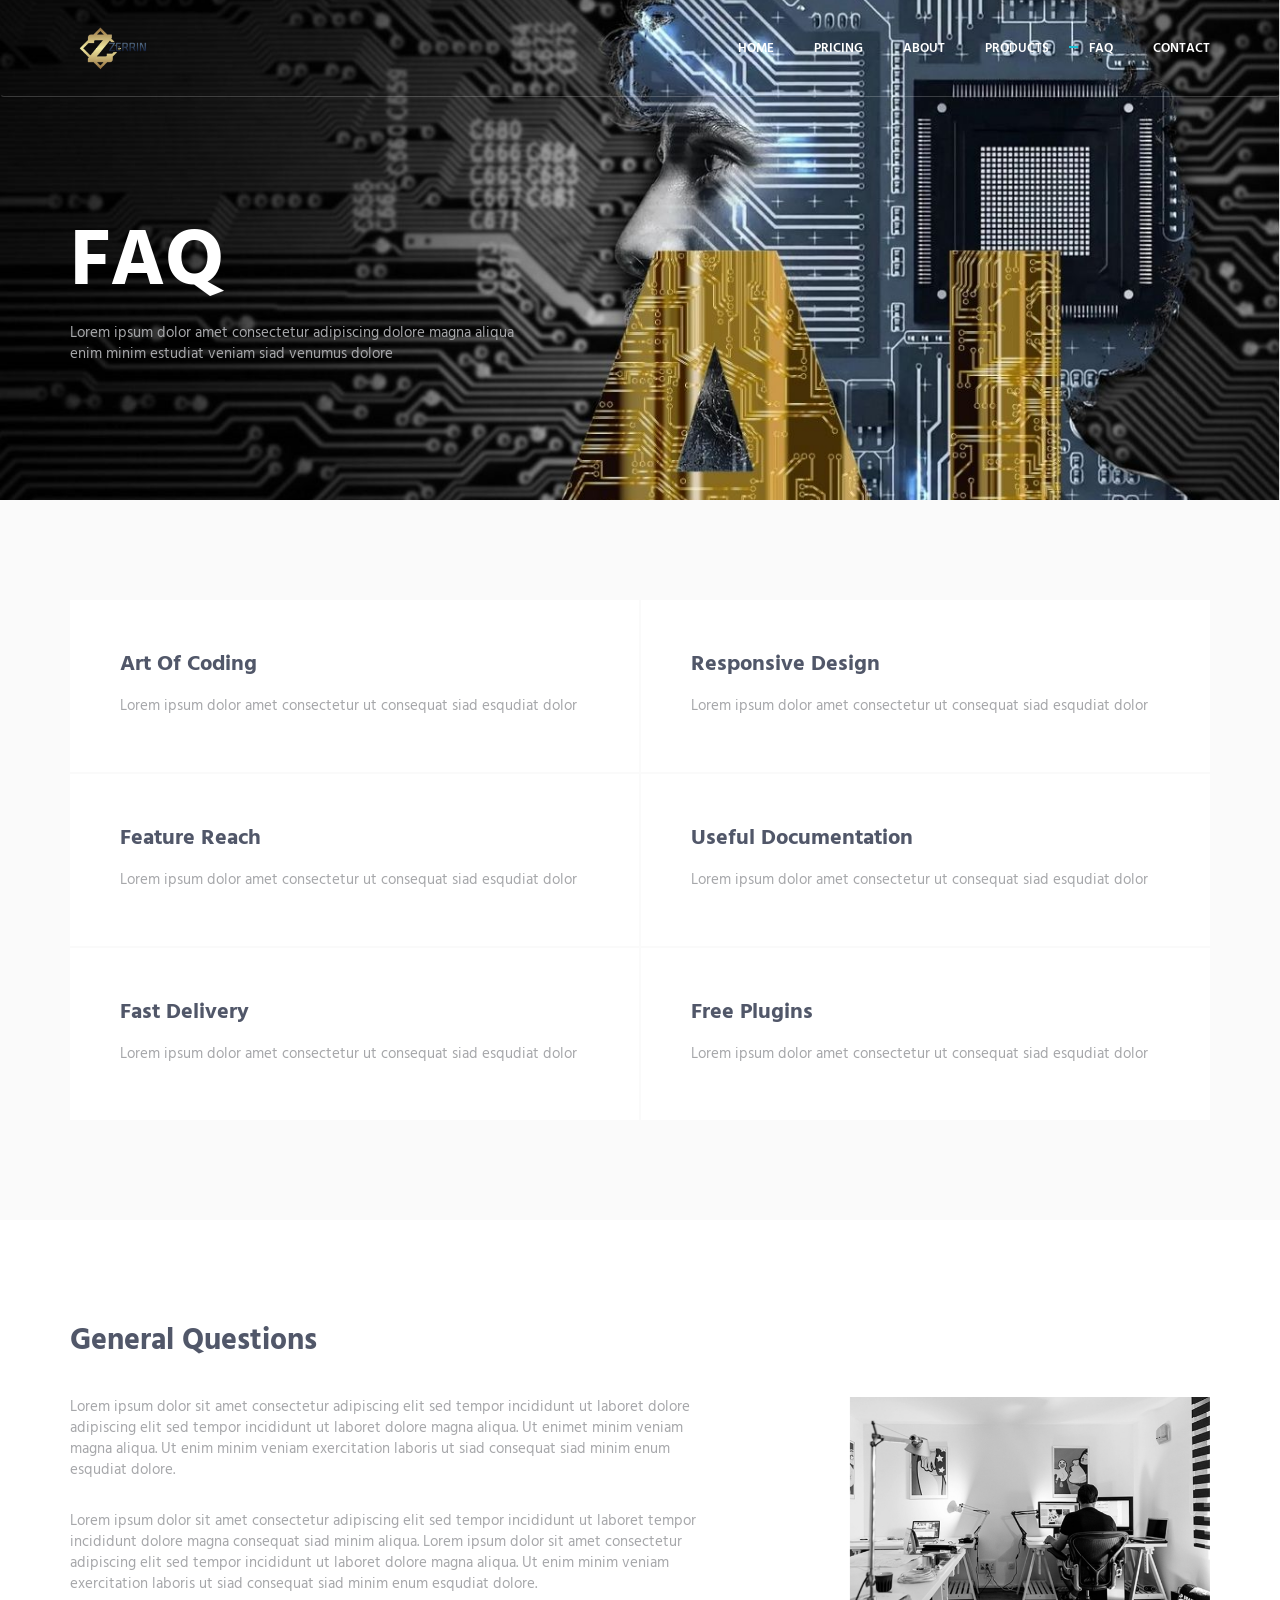
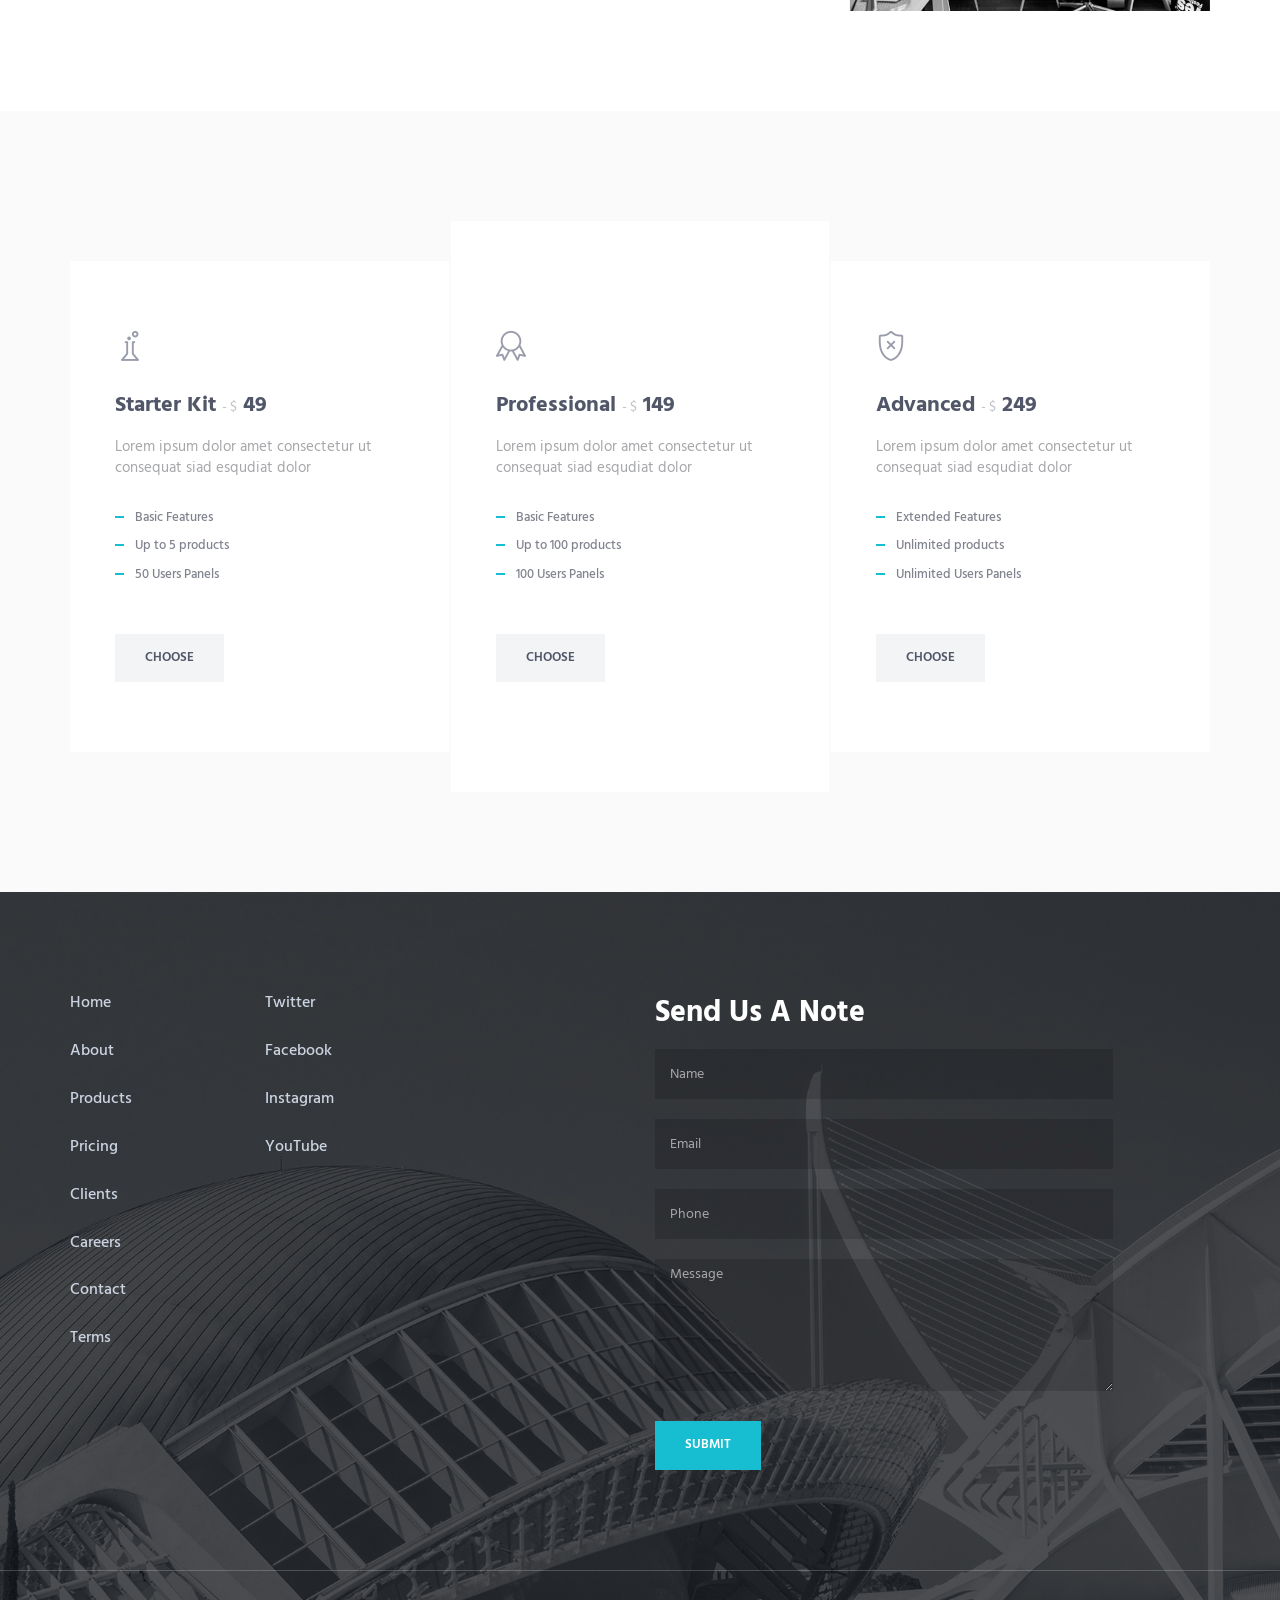
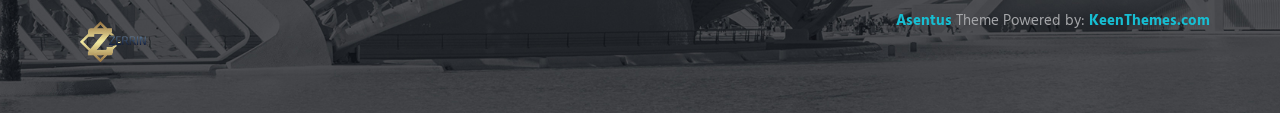
<file: faq.html>
<!DOCTYPE html>
<!-- ==============================
    Project:        Metronic "Asentus" Frontend Freebie - Responsive HTML Template Based On Twitter Bootstrap 3.3.4
    Version:        1.0
    Author:         KeenThemes
    Primary use:    Corporate, Business Themes.
    Email:          support@keenthemes.com
    Follow:         http://www.twitter.com/keenthemes
    Like:           http://www.facebook.com/keenthemes
    Website:        http://www.keenthemes.com
    Premium:        Premium Metronic Admin Theme: http://themeforest.net/item/metronic-responsive-admin-dashboard-template/4021469?ref=keenthemes
================================== -->
<html lang="en" class="no-js">
    <!-- BEGIN HEAD -->
    <head>
        <meta charset="utf-8"/>
        <title>Metronic "Asentus" Frontend Freebie</title>
        <meta http-equiv="X-UA-Compatible" content="IE=edge">
        <meta content="width=device-width, initial-scale=1" name="viewport"/>
        <meta content="" name="description"/>
        <meta content="" name="author"/>

        <!-- GLOBAL MANDATORY STYLES -->
        <link href="http://fonts.googleapis.com/css?family=Hind:300,400,500,600,700" rel="stylesheet" type="text/css">
        <link href="vendor/simple-line-icons/simple-line-icons.min.css" rel="stylesheet" type="text/css"/>
        <link href="vendor/bootstrap/css/bootstrap.min.css" rel="stylesheet" type="text/css"/>

        <!-- PAGE LEVEL PLUGIN STYLES -->
        <link href="css/animate.css" rel="stylesheet">

        <!-- THEME STYLES -->
        <link href="css/layout.min.css" rel="stylesheet" type="text/css"/>

        <!-- Favicon -->
        <link rel="shortcut icon" href="favicon.ico"/>
    </head>
    <!-- END HEAD -->

    <!-- BODY -->
    <body>

        <!--========== HEADER ==========-->
        <header class="header navbar-fixed-top">
            <!-- Navbar -->
            <nav class="navbar" role="navigation">
                <div class="container">
                    <!-- Brand and toggle get grouped for better mobile display -->
                    <div class="menu-container">
                        <button type="button" class="navbar-toggle" data-toggle="collapse" data-target=".nav-collapse">
                            <span class="sr-only">Toggle navigation</span>
                            <span class="toggle-icon"></span>
                        </button>

                        <!-- Logo -->
                        <div class="logo">
                            <a class="logo-wrap" href="index.html">
                                <img class="logo-img logo-img-main" src="img/logo.png" alt="Asentus Logo">
                                <img class="logo-img logo-img-active" src="img/logo-dark.png" alt="Asentus Logo">
                            </a>
                        </div>
                        <!-- End Logo -->
                    </div>

                    <!-- Collect the nav links, forms, and other content for toggling -->
                    <div class="collapse navbar-collapse nav-collapse">
                        <div class="menu-container">
                            <ul class="navbar-nav navbar-nav-right">
                                <li class="nav-item"><a class="nav-item-child nav-item-hover" href="index.html">Home</a></li>
                                <li class="nav-item"><a class="nav-item-child nav-item-hover" href="pricing.html">Pricing</a></li>
                                <li class="nav-item"><a class="nav-item-child nav-item-hover" href="about.html">About</a></li>
                                <li class="nav-item"><a class="nav-item-child nav-item-hover" href="products.html">Products</a></li>
                                <li class="nav-item"><a class="nav-item-child nav-item-hover active" href="faq.html">FAQ</a></li>
                                <li class="nav-item"><a class="nav-item-child nav-item-hover" href="contact.html">Contact</a></li>
                            </ul>
                        </div>
                    </div>
                    <!-- End Navbar Collapse -->
                </div>
            </nav>
            <!-- Navbar -->
        </header>
        <!--========== END HEADER ==========-->

        <!--========== PARALLAX ==========-->
        <div class="parallax-window" data-parallax="scroll" data-image-src="img/1920x1080/01.jpg">
            <div class="parallax-content container">
                <h1 class="carousel-title">FAQ</h1>
                <p>Lorem ipsum dolor amet consectetur adipiscing dolore magna aliqua <br/> enim minim estudiat veniam siad venumus dolore</p>
            </div>
        </div>
        <!--========== PARALLAX ==========-->

        <!--========== PAGE LAYOUT ==========-->
        <!-- Service -->
        <div class="bg-color-sky-light" data-auto-height="true">
            <div class="content-lg container">
                <div class="row row-space-1 margin-b-2">
                    <div class="col-sm-6 sm-margin-b-2">
                        <div class="wow fadeInLeft" data-wow-duration=".3" data-wow-delay=".2s">
                            <div class="service" data-height="height">
                                <h3>Art Of Coding</h3>
                                <p class="margin-b-5">Lorem ipsum dolor amet consectetur ut consequat siad esqudiat dolor</p>
                                <a href="#" class="content-wrapper-link"></a>    
                            </div>
                        </div>
                    </div>
                    <div class="col-sm-6">
                        <div class="wow fadeInLeft" data-wow-duration=".3" data-wow-delay=".1s">
                            <div class="service" data-height="height">
                                <h3>Responsive Design</h3>
                                <p class="margin-b-5">Lorem ipsum dolor amet consectetur ut consequat siad esqudiat dolor</p>
                                <a href="#" class="content-wrapper-link"></a>    
                            </div>
                        </div>
                    </div>
                </div>
                <!--// end row -->

                <div class="row row-space-1 margin-b-2">
                    <div class="col-sm-6 sm-margin-b-2">
                        <div class="wow fadeInLeft" data-wow-duration=".3" data-wow-delay=".3s">
                            <div class="service" data-height="height">
                                <h3>Feature Reach</h3>
                                <p class="margin-b-5">Lorem ipsum dolor amet consectetur ut consequat siad esqudiat dolor</p>
                                <a href="#" class="content-wrapper-link"></a>    
                            </div>
                        </div>
                    </div>
                    <div class="col-sm-6">
                        <div class="wow fadeInLeft" data-wow-duration=".3" data-wow-delay=".2s">
                            <div class="service" data-height="height">
                                <h3>Useful Documentation</h3>
                                <p class="margin-b-5">Lorem ipsum dolor amet consectetur ut consequat siad esqudiat dolor</p>
                                <a href="#" class="content-wrapper-link"></a>    
                            </div>
                        </div>
                    </div>
                </div>
                <!--// end row -->

                <div class="row row-space-1">
                    <div class="col-sm-6 sm-margin-b-2">
                        <div class="wow fadeInLeft" data-wow-duration=".3" data-wow-delay=".4s">
                            <div class="service" data-height="height">
                                <h3>Fast Delivery</h3>
                                <p class="margin-b-5">Lorem ipsum dolor amet consectetur ut consequat siad esqudiat dolor</p>
                                <a href="#" class="content-wrapper-link"></a>    
                            </div>
                        </div>
                    </div>
                    <div class="col-sm-6">
                        <div class="wow fadeInLeft" data-wow-duration=".3" data-wow-delay=".3s">
                            <div class="service" data-height="height">
                                <h3>Free Plugins</h3>
                                <p class="margin-b-5">Lorem ipsum dolor amet consectetur ut consequat siad esqudiat dolor</p>
                                <a href="#" class="content-wrapper-link"></a>    
                            </div>
                        </div>
                    </div>
                </div>
                <!--// end row -->
            </div>
        </div>
        <!-- End Service -->

        <!-- General Questions -->
        <div class="content-lg container">
            <div class="row margin-b-20">
                <div class="col-sm-6">
                    <h2>General Questions</h2>
                </div>
            </div>
            <!--// end row -->

            <div class="row">
                <div class="col-sm-7 sm-margin-b-50">
                    <div class="margin-b-30">
                        <p>Lorem ipsum dolor sit amet consectetur adipiscing elit sed tempor incididunt ut laboret dolore adipiscing elit sed tempor incididunt ut laboret dolore magna aliqua. Ut enimet minim veniam magna aliqua. Ut enim minim veniam exercitation laboris ut siad consequat siad minim enum esqudiat dolore.</p>
                    </div>
                    <p>Lorem ipsum dolor sit amet consectetur adipiscing elit sed tempor incididunt ut laboret tempor incididunt dolore magna consequat siad minim aliqua. Lorem ipsum dolor sit amet consectetur adipiscing elit sed tempor incididunt ut laboret dolore magna aliqua. Ut enim minim veniam exercitation laboris ut siad consequat siad minim enum esqudiat dolore.</p>
                </div>
                <div class="col-sm-4 col-sm-offset-1">
                    <img class="img-responsive" src="img/640x380/01.jpg" alt="Our Office">
                </div>
            </div>
            <!--// end row -->
        </div>
        <!-- End General Questions -->

        <!-- Pricing -->
        <div class="bg-color-sky-light">
            <div class="content-lg container">
                <div class="row row-space-1">
                    <div class="col-sm-4 sm-margin-b-2">
                        <div class="wow fadeInLeft" data-wow-duration=".3" data-wow-delay=".1s">
                            <!-- Pricing -->
                            <div class="pricing">
                                <div class="margin-b-30">
                                    <i class="pricing-icon icon-chemistry"></i>
                                    <h3>Starter Kit <span> - $</span> 49</h3>
                                    <p>Lorem ipsum dolor amet consectetur ut consequat siad esqudiat dolor</p>
                                </div>
                                <ul class="list-unstyled pricing-list margin-b-50">
                                    <li class="pricing-list-item">Basic Features</li>
                                    <li class="pricing-list-item">Up to 5 products</li>
                                    <li class="pricing-list-item">50 Users Panels</li>
                                </ul>
                                <a href="pricing.html" class="btn-theme btn-theme-sm btn-default-bg text-uppercase">Choose</a>
                            </div>
                            <!-- End Pricing -->
                        </div>
                    </div>
                    <div class="col-sm-4 sm-margin-b-2">
                        <div class="wow fadeInUp" data-wow-duration=".3" data-wow-delay=".2s">
                            <!-- Pricing -->
                            <div class="pricing pricing-active">
                                <div class="margin-b-30">
                                    <i class="pricing-icon icon-badge"></i>
                                    <h3>Professional <span> - $</span> 149</h3>
                                    <p>Lorem ipsum dolor amet consectetur ut consequat siad esqudiat dolor</p>
                                </div>
                                <ul class="list-unstyled pricing-list margin-b-50">
                                    <li class="pricing-list-item">Basic Features</li>
                                    <li class="pricing-list-item">Up to 100 products</li>
                                    <li class="pricing-list-item">100 Users Panels</li>
                                </ul>
                                <a href="pricing.html" class="btn-theme btn-theme-sm btn-default-bg text-uppercase">Choose</a>
                            </div>
                            <!-- End Pricing -->
                        </div>
                    </div>
                    <div class="col-sm-4">
                        <div class="wow fadeInRight" data-wow-duration=".3" data-wow-delay=".1s">
                            <!-- Pricing -->
                            <div class="pricing">
                                <div class="margin-b-30">
                                    <i class="pricing-icon icon-shield"></i>
                                    <h3>Advanced <span> - $</span> 249</h3>
                                    <p>Lorem ipsum dolor amet consectetur ut consequat siad esqudiat dolor</p>
                                </div>
                                <ul class="list-unstyled pricing-list margin-b-50">
                                    <li class="pricing-list-item">Extended Features</li>
                                    <li class="pricing-list-item">Unlimited products</li>
                                    <li class="pricing-list-item">Unlimited Users Panels</li>
                                </ul>
                                <a href="pricing.html" class="btn-theme btn-theme-sm btn-default-bg text-uppercase">Choose</a>
                            </div>
                            <!-- End Pricing -->
                        </div>
                    </div>
                </div>
                <!--// end row -->
            </div>
        </div>
        <!-- End Pricing -->
        <!--========== END PAGE LAYOUT ==========-->

        <!--========== FOOTER ==========-->
        <footer class="footer">
            <!-- Links -->
            <div class="footer-seperator">
                <div class="content-lg container">
                    <div class="row">
                        <div class="col-sm-2 sm-margin-b-50">
                            <!-- List -->
                            <ul class="list-unstyled footer-list">
                                <li class="footer-list-item"><a class="footer-list-link" href="#">Home</a></li>
                                <li class="footer-list-item"><a class="footer-list-link" href="#">About</a></li>
                                <li class="footer-list-item"><a class="footer-list-link" href="#">Products</a></li>
                                <li class="footer-list-item"><a class="footer-list-link" href="#">Pricing</a></li>
                                <li class="footer-list-item"><a class="footer-list-link" href="#">Clients</a></li>
                                <li class="footer-list-item"><a class="footer-list-link" href="#">Careers</a></li>
                                <li class="footer-list-item"><a class="footer-list-link" href="#">Contact</a></li>
                                <li class="footer-list-item"><a class="footer-list-link" href="#">Terms</a></li>
                            </ul>
                            <!-- End List -->
                        </div>
                        <div class="col-sm-4 sm-margin-b-30">
                            <!-- List -->
                            <ul class="list-unstyled footer-list">
                                <li class="footer-list-item"><a class="footer-list-link" href="#">Twitter</a></li>
                                <li class="footer-list-item"><a class="footer-list-link" href="#">Facebook</a></li>
                                <li class="footer-list-item"><a class="footer-list-link" href="#">Instagram</a></li>
                                <li class="footer-list-item"><a class="footer-list-link" href="#">YouTube</a></li>
                            </ul>
                            <!-- End List -->
                        </div>
                        <div class="col-sm-5 sm-margin-b-30">
                            <h2 class="color-white">Send Us A Note</h2>
                            <input type="text" class="form-control footer-input margin-b-20" placeholder="Name" required>
                            <input type="email" class="form-control footer-input margin-b-20" placeholder="Email" required>
                            <input type="text" class="form-control footer-input margin-b-20" placeholder="Phone" required>
                            <textarea class="form-control footer-input margin-b-30" rows="6" placeholder="Message" required></textarea>
                            <button type="submit" class="btn-theme btn-theme-sm btn-base-bg text-uppercase">Submit</button>
                        </div>
                    </div>
                    <!--// end row -->
                </div>
            </div>
            <!-- End Links -->

            <!-- Copyright -->
            <div class="content container">
                <div class="row">
                    <div class="col-xs-6">
                        <img class="footer-logo" src="img/logo.png" alt="Asentus Logo">
                    </div>
                    <div class="col-xs-6 text-right">
                        <p class="margin-b-0"><a class="color-base fweight-700" href="http://keenthemes.com/preview/asentus/">Asentus</a> Theme Powered by: <a class="color-base fweight-700" href="http://www.keenthemes.com/">KeenThemes.com</a></p>
                    </div>
                </div>
                <!--// end row -->
            </div>
            <!-- End Copyright -->
        </footer>
        <!--========== END FOOTER ==========-->

        <!-- Back To Top -->
        <a href="javascript:void(0);" class="js-back-to-top back-to-top">Top</a>

        <!-- JAVASCRIPTS(Load javascripts at bottom, this will reduce page load time) -->
        <!-- CORE PLUGINS -->
        <script src="vendor/jquery.min.js" type="text/javascript"></script>
        <script src="vendor/jquery-migrate.min.js" type="text/javascript"></script>
        <script src="vendor/bootstrap/js/bootstrap.min.js" type="text/javascript"></script>

        <!-- PAGE LEVEL PLUGINS -->
        <script src="vendor/jquery.easing.js" type="text/javascript"></script>
        <script src="vendor/jquery.back-to-top.js" type="text/javascript"></script>
        <script src="vendor/jquery.smooth-scroll.js" type="text/javascript"></script>
        <script src="vendor/jquery.wow.min.js" type="text/javascript"></script>
        <script src="vendor/jquery.parallax.min.js" type="text/javascript"></script>

        <!-- PAGE LEVEL SCRIPTS -->
        <script src="js/layout.min.js" type="text/javascript"></script>
        <script src="js/components/wow.min.js" type="text/javascript"></script>

    </body>
    <!-- END BODY -->
</html>
</file>
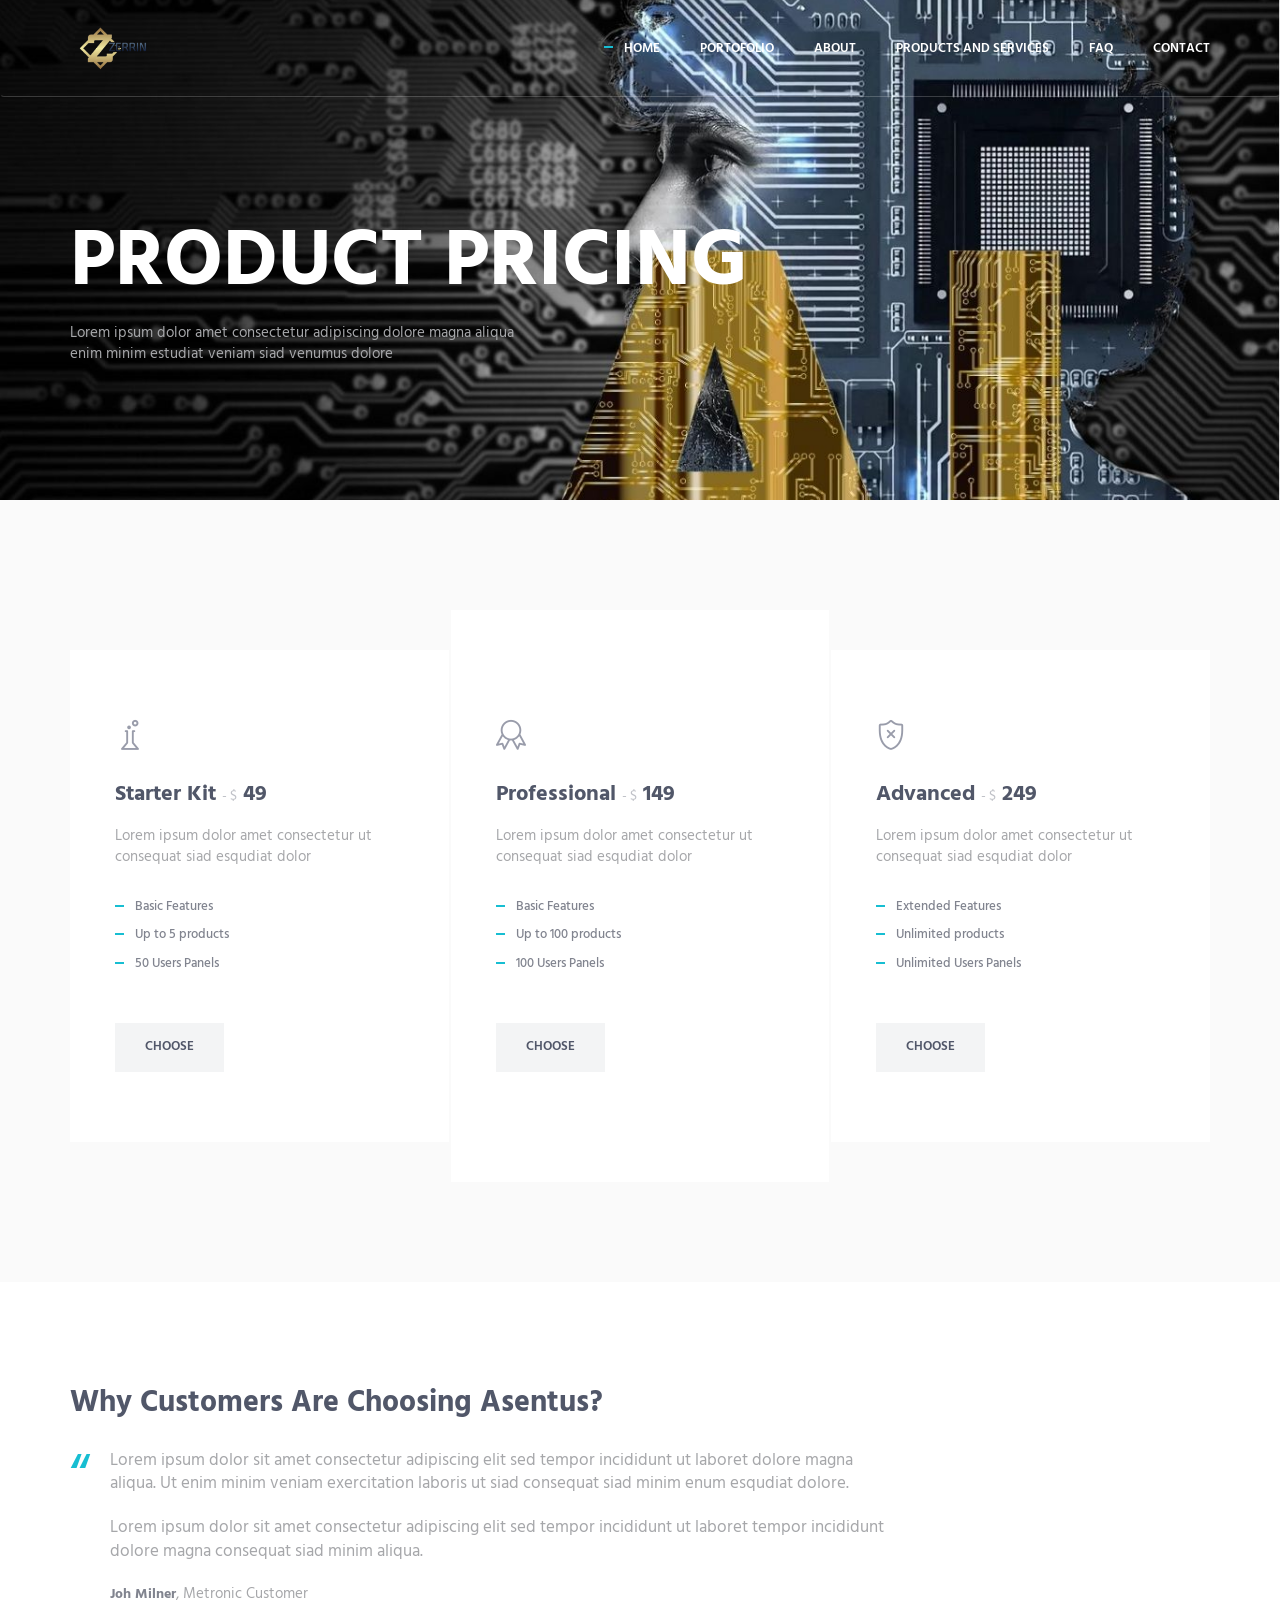
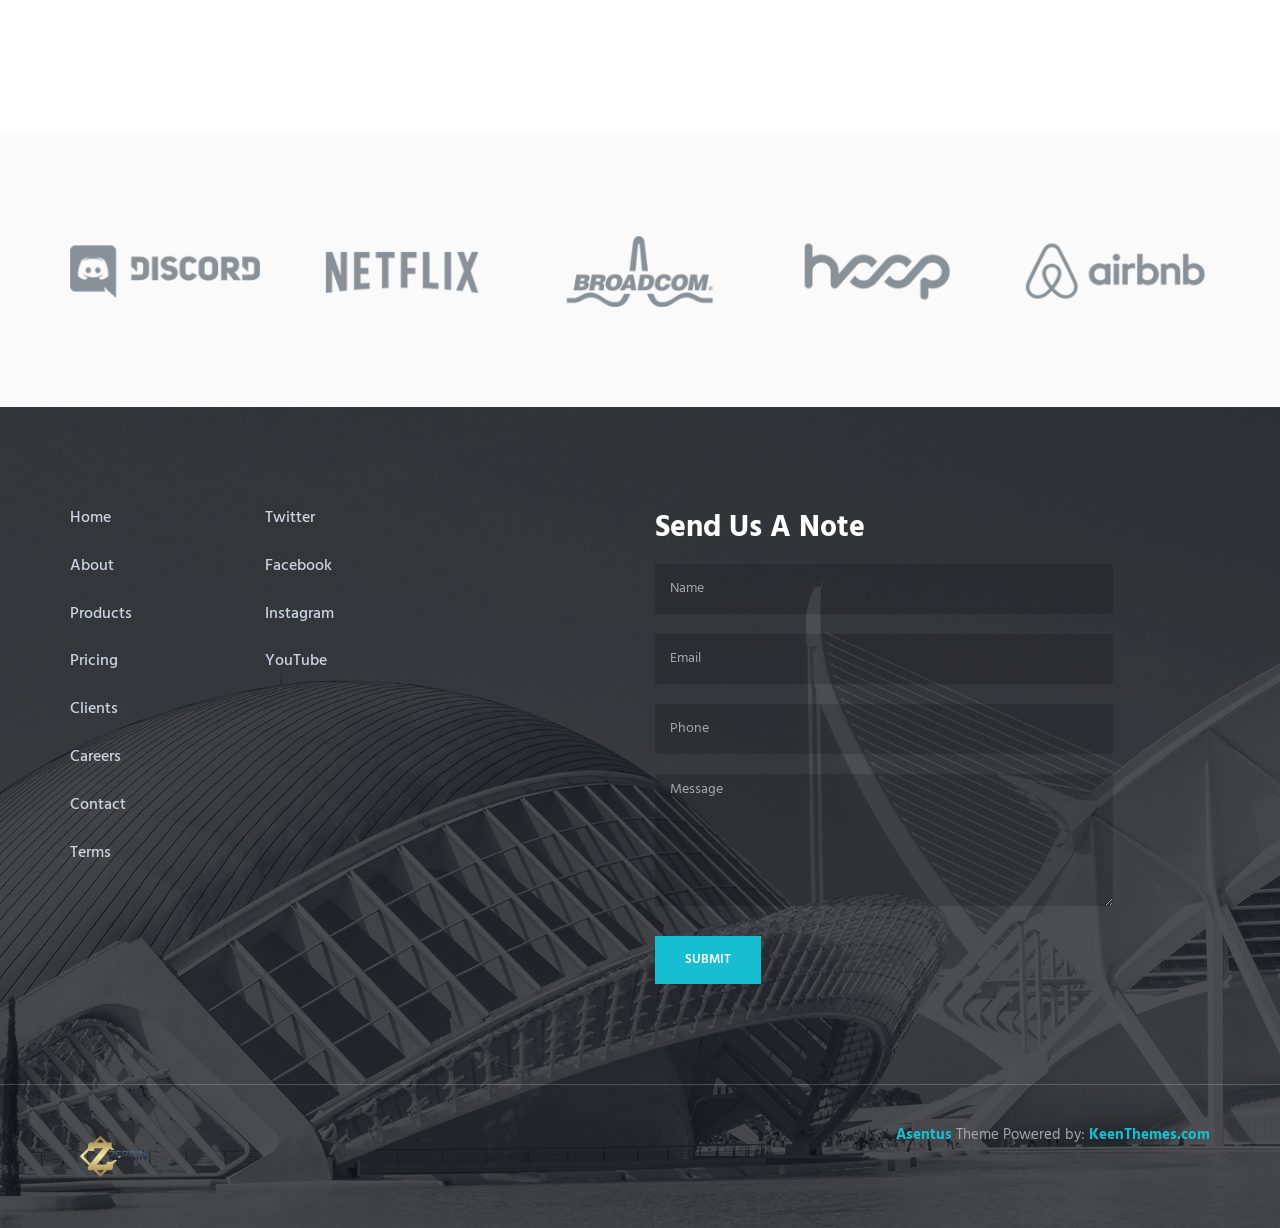
<file: pricing.html>
<!DOCTYPE html>
<!-- ==============================
    Project:        Metronic "Asentus" Frontend Freebie - Responsive HTML Template Based On Twitter Bootstrap 3.3.4
    Version:        1.0
    Author:         KeenThemes
    Primary use:    Corporate, Business Themes.
    Email:          support@keenthemes.com
    Follow:         http://www.twitter.com/keenthemes
    Like:           http://www.facebook.com/keenthemes
    Website:        http://www.keenthemes.com
    Premium:        Premium Metronic Admin Theme: http://themeforest.net/item/metronic-responsive-admin-dashboard-template/4021469?ref=keenthemes
================================== -->
<html lang="en" class="no-js">
    <!-- BEGIN HEAD -->
    <head>
        <meta charset="utf-8"/>
        <title>Metronic "Asentus" Frontend Freebie</title>
        <meta http-equiv="X-UA-Compatible" content="IE=edge">
        <meta content="width=device-width, initial-scale=1" name="viewport"/>
        <meta content="" name="description"/>
        <meta content="" name="author"/>

        <!-- GLOBAL MANDATORY STYLES -->
        <link href="http://fonts.googleapis.com/css?family=Hind:300,400,500,600,700" rel="stylesheet" type="text/css">
        <link href="vendor/simple-line-icons/simple-line-icons.min.css" rel="stylesheet" type="text/css"/>
        <link href="vendor/bootstrap/css/bootstrap.min.css" rel="stylesheet" type="text/css"/>

        <!-- PAGE LEVEL PLUGIN STYLES -->
        <link href="css/animate.css" rel="stylesheet">
        <link href="vendor/swiper/css/swiper.min.css" rel="stylesheet" type="text/css"/>

        <!-- THEME STYLES -->
        <link href="css/layout.min.css" rel="stylesheet" type="text/css"/>

        <!-- Favicon -->
        <link rel="shortcut icon" href="favicon.ico"/>
    </head>
    <!-- END HEAD -->

    <!-- BODY -->
    <body>

        <!--========== HEADER ==========-->
        <header class="header navbar-fixed-top">
            <!-- Navbar -->
            <nav class="navbar" role="navigation">
                <div class="container">
                    <!-- Brand and toggle get grouped for better mobile display -->
                    <div class="menu-container">
                        <button type="button" class="navbar-toggle" data-toggle="collapse" data-target=".nav-collapse">
                            <span class="sr-only">Toggle navigation</span>
                            <span class="toggle-icon"></span>
                        </button>

                        <!-- Logo -->
                        <div class="logo">
                            <a class="logo-wrap" href="index.html">
                                <img class="logo-img logo-img-main" src="img/logo.png" alt="Asentus Logo">
                                <img class="logo-img logo-img-active" src="img/logo-dark.png" alt="Asentus Logo">
                            </a>
                        </div>
                        <!-- End Logo -->
                    </div>

                    <!-- Collect the nav links, forms, and other content for toggling -->
                    <div class="collapse navbar-collapse nav-collapse">
                        <div class="menu-container">
                            <ul class="navbar-nav navbar-nav-right">
                                <li class="nav-item"><a class="nav-item-child nav-item-hover active" href="index.html">Home</a></li>
                                <li class="nav-item"><a class="nav-item-child nav-item-hover" href="pricing.html">Portofolio</a></li>
                                <li class="nav-item"><a class="nav-item-child nav-item-hover" href="about.html">About</a></li>
                                <li class="nav-item"><a class="nav-item-child nav-item-hover" href="products.html">Products and Services</a></li>
                                <li class="nav-item"><a class="nav-item-child nav-item-hover" href="faq.html">FAQ</a></li>
                                <li class="nav-item"><a class="nav-item-child nav-item-hover" href="contact.html">Contact</a></li>
                            </ul>
                        </div>
                    </div>
                    <!-- End Navbar Collapse -->
                </div>
            </nav>
            <!-- Navbar -->
        </header>
        <!--========== END HEADER ==========-->

        <!--========== PARALLAX ==========-->
        <div class="parallax-window" data-parallax="scroll" data-image-src="img/1920x1080/01.jpg">
            <div class="parallax-content container">
                <h1 class="carousel-title">Product Pricing</h1>
                <p>Lorem ipsum dolor amet consectetur adipiscing dolore magna aliqua <br/> enim minim estudiat veniam siad venumus dolore</p>
            </div>
        </div>
        <!--========== PARALLAX ==========-->

        <!--========== PAGE LAYOUT ==========-->
        <!-- Pricing -->
        <div class="bg-color-sky-light">
            <div class="content-lg container">
                <div class="row row-space-1">
                    <div class="col-sm-4 sm-margin-b-2">
                        <div class="wow fadeInLeft" data-wow-duration=".3" data-wow-delay=".1s">
                            <!-- Pricing -->
                            <div class="pricing">
                                <div class="margin-b-30">
                                    <i class="pricing-icon icon-chemistry"></i>
                                    <h3>Starter Kit <span> - $</span> 49</h3>
                                    <p>Lorem ipsum dolor amet consectetur ut consequat siad esqudiat dolor</p>
                                </div>
                                <ul class="list-unstyled pricing-list margin-b-50">
                                    <li class="pricing-list-item">Basic Features</li>
                                    <li class="pricing-list-item">Up to 5 products</li>
                                    <li class="pricing-list-item">50 Users Panels</li>
                                </ul>
                                <a href="pricing.html" class="btn-theme btn-theme-sm btn-default-bg text-uppercase">Choose</a>
                            </div>
                            <!-- End Pricing -->
                        </div>
                    </div>
                    <div class="col-sm-4 sm-margin-b-2">
                        <div class="wow fadeInUp" data-wow-duration=".3" data-wow-delay=".2s">
                            <!-- Pricing -->
                            <div class="pricing pricing-active">
                                <div class="margin-b-30">
                                    <i class="pricing-icon icon-badge"></i>
                                    <h3>Professional <span> - $</span> 149</h3>
                                    <p>Lorem ipsum dolor amet consectetur ut consequat siad esqudiat dolor</p>
                                </div>
                                <ul class="list-unstyled pricing-list margin-b-50">
                                    <li class="pricing-list-item">Basic Features</li>
                                    <li class="pricing-list-item">Up to 100 products</li>
                                    <li class="pricing-list-item">100 Users Panels</li>
                                </ul>
                                <a href="pricing.html" class="btn-theme btn-theme-sm btn-default-bg text-uppercase">Choose</a>
                            </div>
                            <!-- End Pricing -->
                        </div>
                    </div>
                    <div class="col-sm-4">
                        <div class="wow fadeInRight" data-wow-duration=".3" data-wow-delay=".1s">
                            <!-- Pricing -->
                            <div class="pricing">
                                <div class="margin-b-30">
                                    <i class="pricing-icon icon-shield"></i>
                                    <h3>Advanced <span> - $</span> 249</h3>
                                    <p>Lorem ipsum dolor amet consectetur ut consequat siad esqudiat dolor</p>
                                </div>
                                <ul class="list-unstyled pricing-list margin-b-50">
                                    <li class="pricing-list-item">Extended Features</li>
                                    <li class="pricing-list-item">Unlimited products</li>
                                    <li class="pricing-list-item">Unlimited Users Panels</li>
                                </ul>
                                <a href="pricing.html" class="btn-theme btn-theme-sm btn-default-bg text-uppercase">Choose</a>
                            </div>
                            <!-- End Pricing -->
                        </div>
                    </div>
                </div>
                <!--// end row -->
            </div>
        </div>
        <!-- End Pricing -->

        <!-- Testimonials -->
        <div class="content-lg container">
            <div class="row">
                <div class="col-sm-9">
                    <h2>Why Customers Are Choosing Asentus?</h2>

                    <!-- Swiper Testimonials -->
                    <div class="swiper-slider swiper-testimonials">
                        <!-- Swiper Wrapper -->
                        <div class="swiper-wrapper">
                            <div class="swiper-slide">
                                <blockquote class="blockquote">
                                    <div class="margin-b-20">
                                        Lorem ipsum dolor sit amet consectetur adipiscing elit sed tempor incididunt ut laboret dolore magna aliqua. Ut enim minim veniam exercitation laboris ut siad consequat siad minim enum esqudiat dolore.
                                    </div>
                                    <div class="margin-b-20">
                                        Lorem ipsum dolor sit amet consectetur adipiscing elit sed tempor incididunt ut laboret tempor incididunt dolore magna consequat siad minim aliqua.
                                    </div>
                                    <p><span class="fweight-700 color-link">Joh Milner</span>, Metronic Customer</p>
                                </blockquote>
                            </div>
                            <div class="swiper-slide">
                                <blockquote class="blockquote">
                                    <div class="margin-b-20">
                                        Duis aute irure dolor in reprehenderit in voluptate velit esse cillum dolore eu fugiat nulla pariatur. Excepteur sint occaecat cupidatat non proident, sunt in culpa qui officia deserunt mollit anim id est laborum.
                                    </div>
                                    <div class="margin-b-20">
                                        Ut enim ad minim veniam, quis nostrud exercitation ullamco laboris nisi ut aliquip ex ea commodo consequat.
                                    </div>
                                    <p><span class="fweight-700 color-link">Alex Clarson</span>, Metronic Customer</p>
                                </blockquote>
                            </div>
                        </div>
                        <!-- End Swiper Wrapper -->

                        <!-- Pagination -->
                        <div class="swiper-testimonials-pagination"></div>
                    </div>
                    <!-- End Swiper Testimonials -->
                </div>
            </div>
            <!--// end row -->
        </div>
        <!-- End Testimonials -->

        <!-- Clients -->
        <div class="bg-color-sky-light">
            <div class="content-lg container">
                <!-- Swiper Clients -->
                <div class="swiper-slider swiper-clients">
                    <!-- Swiper Wrapper -->
                    <div class="swiper-wrapper">
                        <div class="swiper-slide">
                            <img class="swiper-clients-img" src="img/clients/01.png" alt="Clients Logo">
                        </div>
                        <div class="swiper-slide">
                            <img class="swiper-clients-img" src="img/clients/02.png" alt="Clients Logo">
                        </div>
                        <div class="swiper-slide">
                            <img class="swiper-clients-img" src="img/clients/03.png" alt="Clients Logo">
                        </div>
                        <div class="swiper-slide">
                            <img class="swiper-clients-img" src="img/clients/04.png" alt="Clients Logo">
                        </div>
                        <div class="swiper-slide">
                            <img class="swiper-clients-img" src="img/clients/05.png" alt="Clients Logo">
                        </div>
                        <div class="swiper-slide">
                            <img class="swiper-clients-img" src="img/clients/06.png" alt="Clients Logo">
                        </div>
                    </div>
                    <!-- End Swiper Wrapper -->
                </div>
                <!-- End Swiper Clients -->
            </div>
        </div>
        <!-- End Clients -->
        <!--========== END PAGE LAYOUT ==========-->

        <!--========== FOOTER ==========-->
        <footer class="footer">
            <!-- Links -->
            <div class="footer-seperator">
                <div class="content-lg container">
                    <div class="row">
                        <div class="col-sm-2 sm-margin-b-50">
                            <!-- List -->
                            <ul class="list-unstyled footer-list">
                                <li class="footer-list-item"><a class="footer-list-link" href="#">Home</a></li>
                                <li class="footer-list-item"><a class="footer-list-link" href="#">About</a></li>
                                <li class="footer-list-item"><a class="footer-list-link" href="#">Products</a></li>
                                <li class="footer-list-item"><a class="footer-list-link" href="#">Pricing</a></li>
                                <li class="footer-list-item"><a class="footer-list-link" href="#">Clients</a></li>
                                <li class="footer-list-item"><a class="footer-list-link" href="#">Careers</a></li>
                                <li class="footer-list-item"><a class="footer-list-link" href="#">Contact</a></li>
                                <li class="footer-list-item"><a class="footer-list-link" href="#">Terms</a></li>
                            </ul>
                            <!-- End List -->
                        </div>
                        <div class="col-sm-4 sm-margin-b-30">
                            <!-- List -->
                            <ul class="list-unstyled footer-list">
                                <li class="footer-list-item"><a class="footer-list-link" href="#">Twitter</a></li>
                                <li class="footer-list-item"><a class="footer-list-link" href="#">Facebook</a></li>
                                <li class="footer-list-item"><a class="footer-list-link" href="#">Instagram</a></li>
                                <li class="footer-list-item"><a class="footer-list-link" href="#">YouTube</a></li>
                            </ul>
                            <!-- End List -->
                        </div>
                        <div class="col-sm-5 sm-margin-b-30">
                            <h2 class="color-white">Send Us A Note</h2>
                            <input type="text" class="form-control footer-input margin-b-20" placeholder="Name" required>
                            <input type="email" class="form-control footer-input margin-b-20" placeholder="Email" required>
                            <input type="text" class="form-control footer-input margin-b-20" placeholder="Phone" required>
                            <textarea class="form-control footer-input margin-b-30" rows="6" placeholder="Message" required></textarea>
                            <button type="submit" class="btn-theme btn-theme-sm btn-base-bg text-uppercase">Submit</button>
                        </div>
                    </div>
                    <!--// end row -->
                </div>
            </div>
            <!-- End Links -->

            <!-- Copyright -->
            <div class="content container">
                <div class="row">
                    <div class="col-xs-6">
                        <img class="footer-logo" src="img/logo.png" alt="Asentus Logo">
                    </div>
                    <div class="col-xs-6 text-right">
                        <p class="margin-b-0"><a class="color-base fweight-700" href="http://keenthemes.com/preview/asentus/">Asentus</a> Theme Powered by: <a class="color-base fweight-700" href="http://www.keenthemes.com/">KeenThemes.com</a></p>
                    </div>
                </div>
                <!--// end row -->
            </div>
            <!-- End Copyright -->
        </footer>
        <!--========== END FOOTER ==========-->

        <!-- Back To Top -->
        <a href="javascript:void(0);" class="js-back-to-top back-to-top">Top</a>

        <!-- JAVASCRIPTS(Load javascripts at bottom, this will reduce page load time) -->
        <!-- CORE PLUGINS -->
        <script src="vendor/jquery.min.js" type="text/javascript"></script>
        <script src="vendor/jquery-migrate.min.js" type="text/javascript"></script>
        <script src="vendor/bootstrap/js/bootstrap.min.js" type="text/javascript"></script>

        <!-- PAGE LEVEL PLUGINS -->
        <script src="vendor/jquery.easing.js" type="text/javascript"></script>
        <script src="vendor/jquery.back-to-top.js" type="text/javascript"></script>
        <script src="vendor/jquery.smooth-scroll.js" type="text/javascript"></script>
        <script src="vendor/jquery.wow.min.js" type="text/javascript"></script>
        <script src="vendor/jquery.parallax.min.js" type="text/javascript"></script>
        <script src="vendor/swiper/js/swiper.jquery.min.js" type="text/javascript"></script>

        <!-- PAGE LEVEL SCRIPTS -->
        <script src="js/layout.min.js" type="text/javascript"></script>
        <script src="js/components/wow.min.js" type="text/javascript"></script>
        <script src="js/components/swiper.min.js" type="text/javascript"></script>

    </body>
    <!-- END BODY -->
</html>
</file>
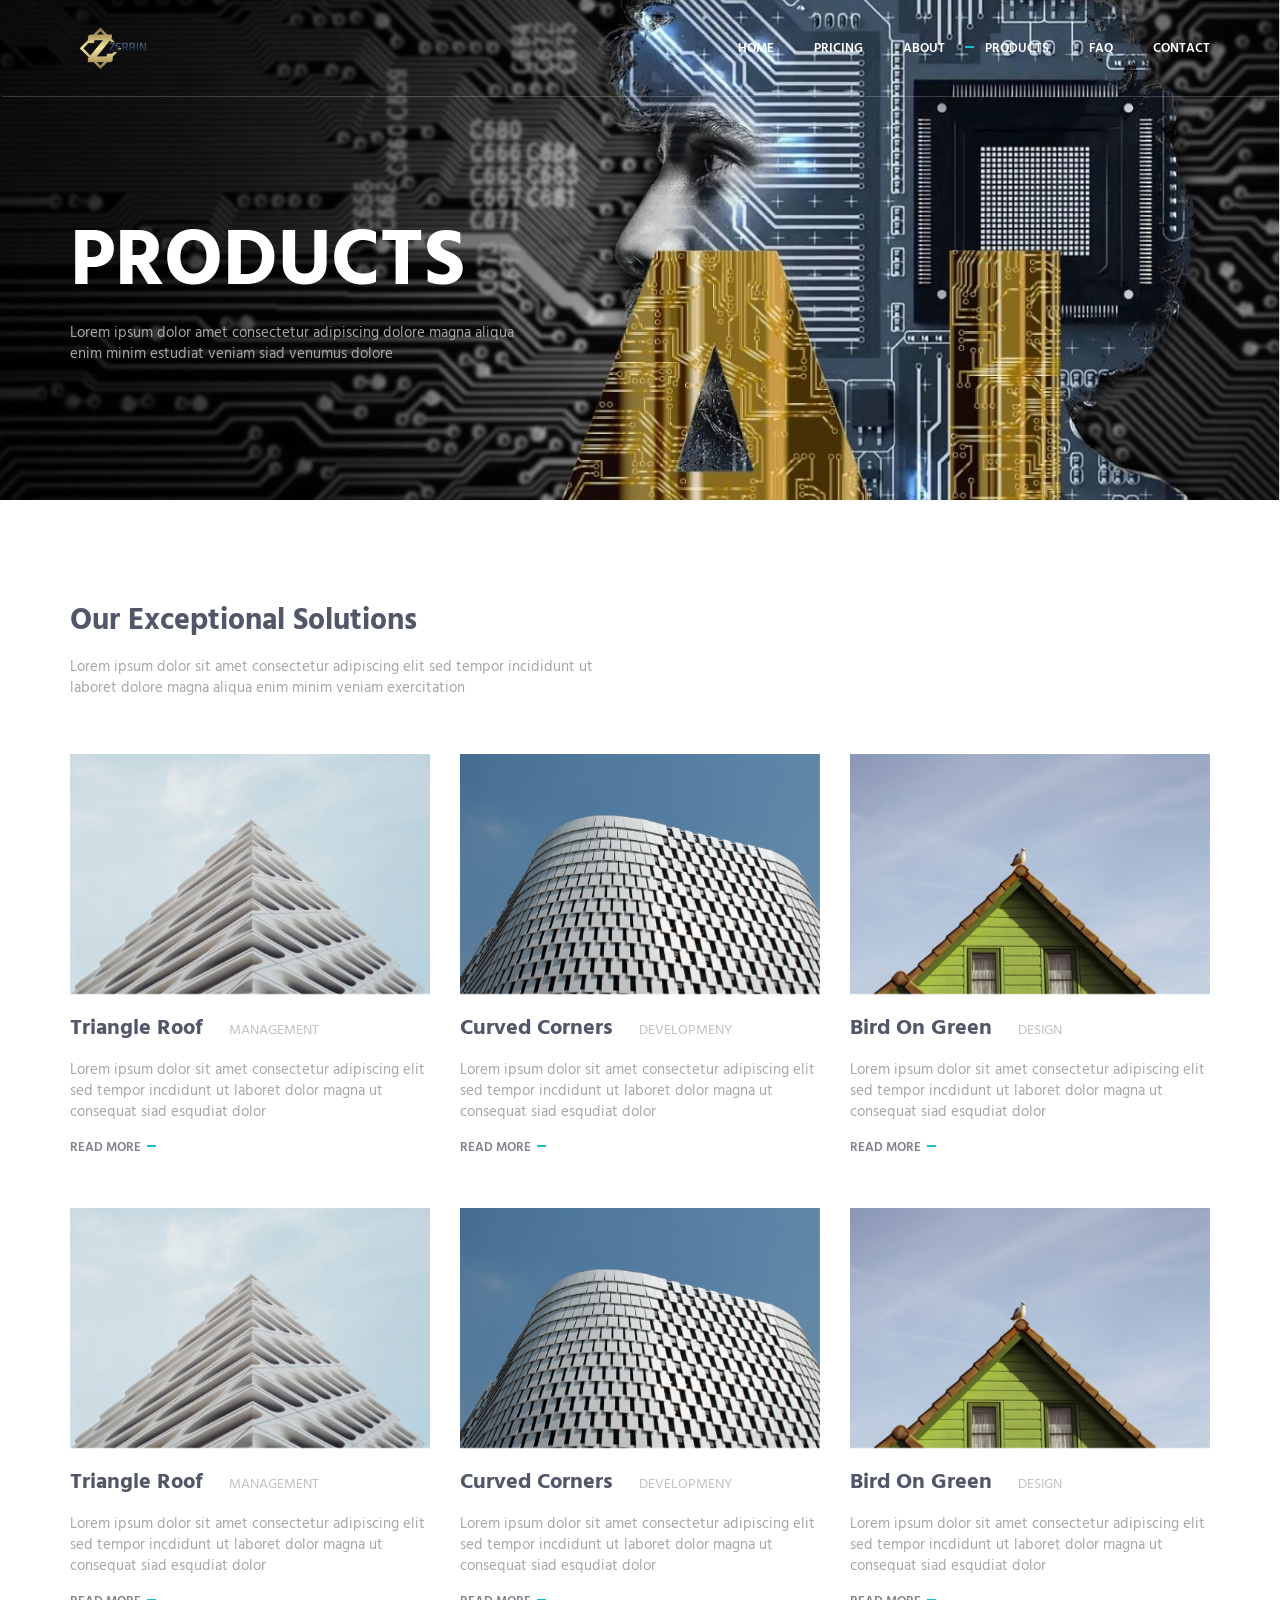
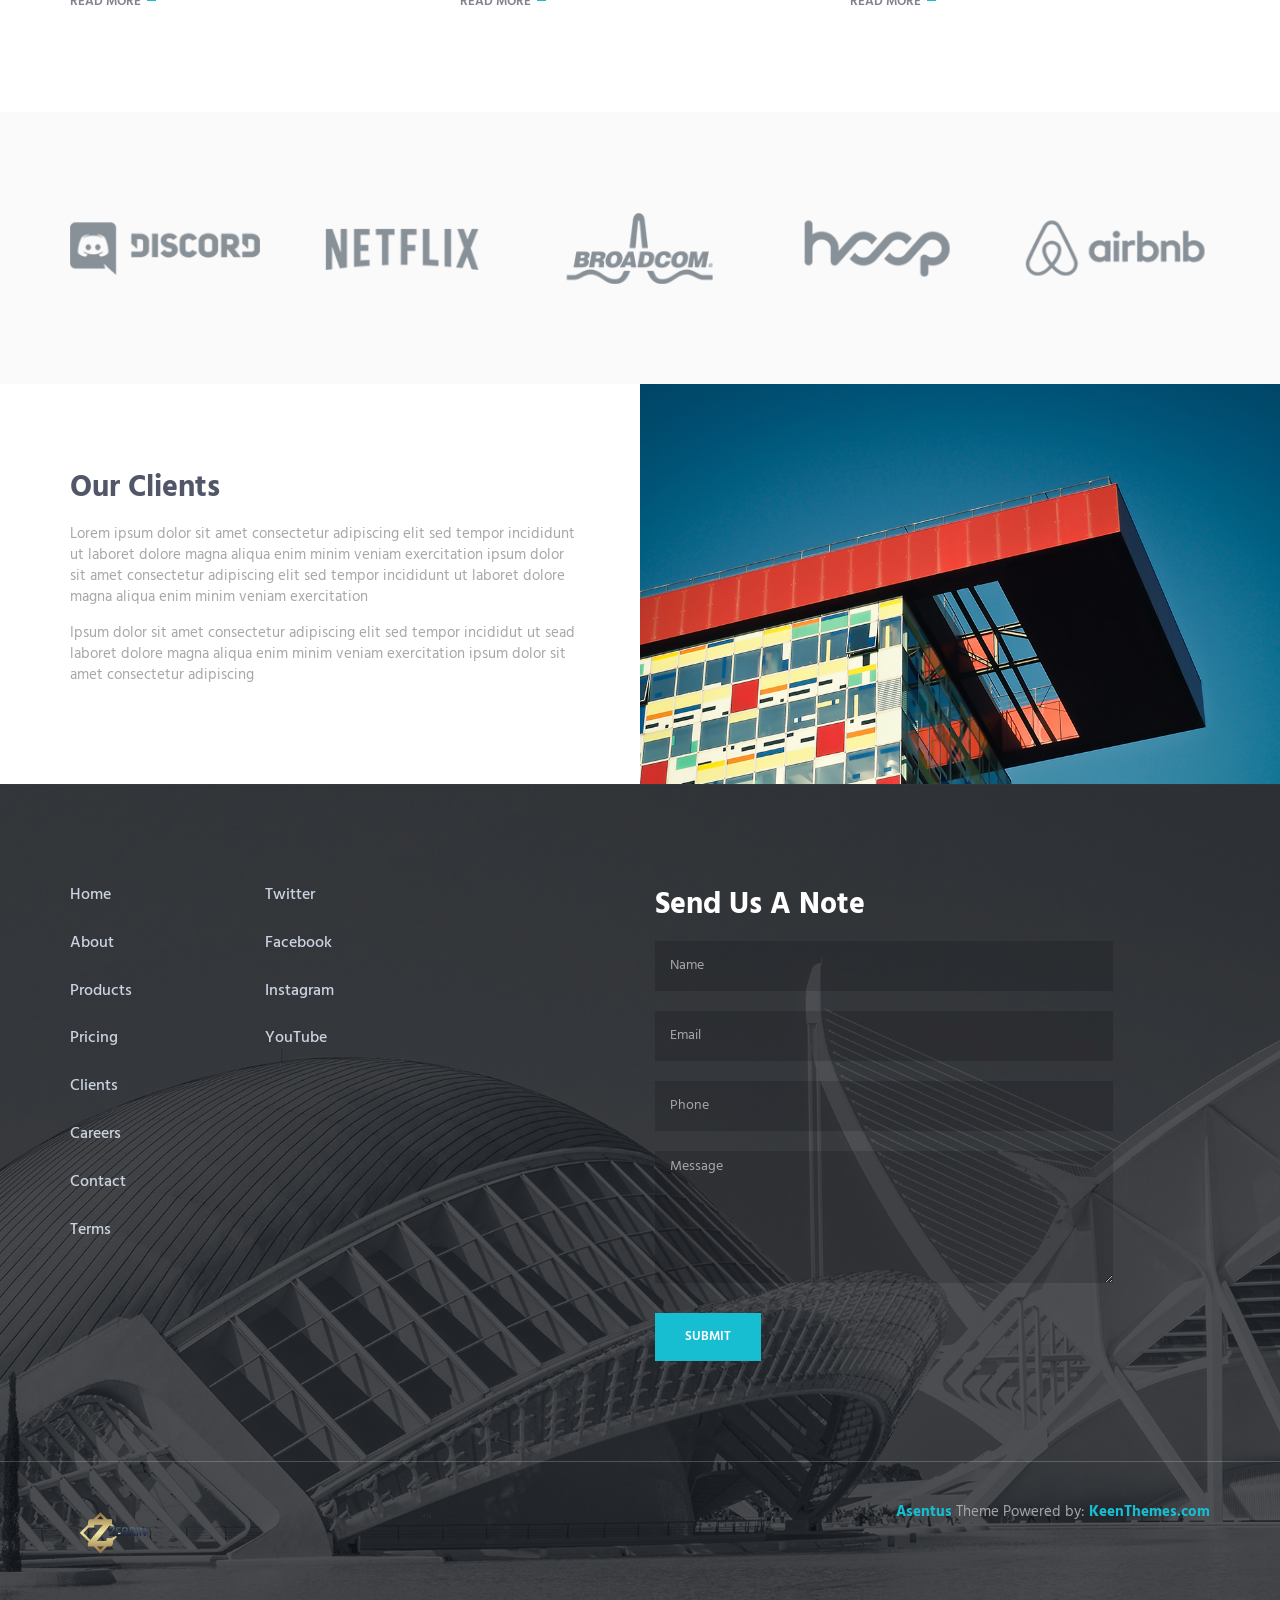
<file: products.html>
<!DOCTYPE html>
<!-- ==============================
    Project:        Metronic "Asentus" Frontend Freebie - Responsive HTML Template Based On Twitter Bootstrap 3.3.4
    Version:        1.0
    Author:         KeenThemes
    Primary use:    Corporate, Business Themes.
    Email:          support@keenthemes.com
    Follow:         http://www.twitter.com/keenthemes
    Like:           http://www.facebook.com/keenthemes
    Website:        http://www.keenthemes.com
    Premium:        Premium Metronic Admin Theme: http://themeforest.net/item/metronic-responsive-admin-dashboard-template/4021469?ref=keenthemes
================================== -->
<html lang="en" class="no-js">
    <!-- BEGIN HEAD -->
    <head>
        <meta charset="utf-8"/>
        <title>Metronic "Asentus" Frontend Freebie</title>
        <meta http-equiv="X-UA-Compatible" content="IE=edge">
        <meta content="width=device-width, initial-scale=1" name="viewport"/>
        <meta content="" name="description"/>
        <meta content="" name="author"/>

        <!-- GLOBAL MANDATORY STYLES -->
        <link href="http://fonts.googleapis.com/css?family=Hind:300,400,500,600,700" rel="stylesheet" type="text/css">
        <link href="vendor/simple-line-icons/simple-line-icons.min.css" rel="stylesheet" type="text/css"/>
        <link href="vendor/bootstrap/css/bootstrap.min.css" rel="stylesheet" type="text/css"/>

        <!-- PAGE LEVEL PLUGIN STYLES -->
        <link href="css/animate.css" rel="stylesheet">
        <link href="vendor/swiper/css/swiper.min.css" rel="stylesheet" type="text/css"/>

        <!-- THEME STYLES -->
        <link href="css/layout.min.css" rel="stylesheet" type="text/css"/>

        <!-- Favicon -->
        <link rel="shortcut icon" href="favicon.ico"/>
    </head>
    <!-- END HEAD -->

    <!-- BODY -->
    <body>

        <!--========== HEADER ==========-->
        <header class="header navbar-fixed-top">
            <!-- Navbar -->
            <nav class="navbar" role="navigation">
                <div class="container">
                    <!-- Brand and toggle get grouped for better mobile display -->
                    <div class="menu-container">
                        <button type="button" class="navbar-toggle" data-toggle="collapse" data-target=".nav-collapse">
                            <span class="sr-only">Toggle navigation</span>
                            <span class="toggle-icon"></span>
                        </button>

                        <!-- Logo -->
                        <div class="logo">
                            <a class="logo-wrap" href="index.html">
                                <img class="logo-img logo-img-main" src="img/logo.png" alt="Asentus Logo">
                                <img class="logo-img logo-img-active" src="img/logo-dark.png" alt="Asentus Logo">
                            </a>
                        </div>
                        <!-- End Logo -->
                    </div>

                    <!-- Collect the nav links, forms, and other content for toggling -->
                    <div class="collapse navbar-collapse nav-collapse">
                        <div class="menu-container">
                            <ul class="navbar-nav navbar-nav-right">
                                <li class="nav-item"><a class="nav-item-child nav-item-hover" href="index.html">Home</a></li>
                                <li class="nav-item"><a class="nav-item-child nav-item-hover" href="pricing.html">Pricing</a></li>
                                <li class="nav-item"><a class="nav-item-child nav-item-hover" href="about.html">About</a></li>
                                <li class="nav-item"><a class="nav-item-child nav-item-hover active" href="products.html">Products</a></li>
                                <li class="nav-item"><a class="nav-item-child nav-item-hover" href="faq.html">FAQ</a></li>
                                <li class="nav-item"><a class="nav-item-child nav-item-hover" href="contact.html">Contact</a></li>
                            </ul>
                        </div>
                    </div>
                    <!-- End Navbar Collapse -->
                </div>
            </nav>
            <!-- Navbar -->
        </header>
        <!--========== END HEADER ==========-->

        <!--========== PARALLAX ==========-->
        <div class="parallax-window" data-parallax="scroll" data-image-src="img/1920x1080/01.jpg">
            <div class="parallax-content container">
                <h1 class="carousel-title">Products</h1>
                <p>Lorem ipsum dolor amet consectetur adipiscing dolore magna aliqua <br/> enim minim estudiat veniam siad venumus dolore</p>
            </div>
        </div>
        <!--========== PARALLAX ==========-->

        <!--========== PAGE LAYOUT ==========-->
        <!-- Our Exceptional Solutions -->
        <div class="content-lg container">
            <div class="row margin-b-40">
                <div class="col-sm-6">
                    <h2>Our Exceptional Solutions</h2>
                    <p>Lorem ipsum dolor sit amet consectetur adipiscing elit sed tempor incididunt ut laboret dolore magna aliqua enim minim veniam exercitation</p>
                </div>
            </div>
            <!--// end row -->

            <div class="row margin-b-50">
                <!-- Our Exceptional Solutions -->
                <div class="col-sm-4 sm-margin-b-50">
                    <div class="margin-b-20">
                        <div class="wow zoomIn" data-wow-duration=".3" data-wow-delay=".1s">
                            <img class="img-responsive" src="img/970x647/01.jpg" alt="Our Exceptional Solutions Image">
                        </div>
                    </div>
                    <h3><a href="#">Triangle Roof</a> <span class="text-uppercase margin-l-20">Management</span></h3>
                    <p>Lorem ipsum dolor sit amet consectetur adipiscing elit sed tempor incdidunt ut laboret dolor magna ut consequat siad esqudiat dolor</p>
                    <a class="link" href="#">Read More</a>
                </div>
                <!-- End Our Exceptional Solutions -->

                <!-- Our Exceptional Solutions -->
                <div class="col-sm-4 sm-margin-b-50">
                    <div class="margin-b-20">
                        <div class="wow zoomIn" data-wow-duration=".3" data-wow-delay=".1s">
                            <img class="img-responsive" src="img/970x647/02.jpg" alt="Our Exceptional Solutions Image">
                        </div>
                    </div>
                    <h4><a href="#">Curved Corners</a> <span class="text-uppercase margin-l-20">Developmeny</span></h4>
                    <p>Lorem ipsum dolor sit amet consectetur adipiscing elit sed tempor incdidunt ut laboret dolor magna ut consequat siad esqudiat dolor</p>
                    <a class="link" href="#">Read More</a>
                </div>
                <!-- End Our Exceptional Solutions -->

                <!-- Our Exceptional Solutions -->
                <div class="col-sm-4 sm-margin-b-50">
                    <div class="margin-b-20">
                        <div class="wow zoomIn" data-wow-duration=".3" data-wow-delay=".1s">
                            <img class="img-responsive" src="img/970x647/03.jpg" alt="Our Exceptional Solutions Image">
                        </div>
                    </div>
                    <h4><a href="#">Bird On Green</a> <span class="text-uppercase margin-l-20">Design</span></h4>
                    <p>Lorem ipsum dolor sit amet consectetur adipiscing elit sed tempor incdidunt ut laboret dolor magna ut consequat siad esqudiat dolor</p>
                    <a class="link" href="#">Read More</a>
                </div>
                <!-- End Our Exceptional Solutions -->
            </div>
            <!--// end row -->

            <div class="row">
                <!-- Our Exceptional Solutions -->
                <div class="col-sm-4 sm-margin-b-50">
                    <div class="margin-b-20">
                        <div class="wow zoomIn" data-wow-duration=".3" data-wow-delay=".1s">
                            <img class="img-responsive" src="img/970x647/01.jpg" alt="Our Exceptional Solutions Image">
                        </div>
                    </div>
                    <h4><a href="#">Triangle Roof</a> <span class="text-uppercase margin-l-20">Management</span></h4>
                    <p>Lorem ipsum dolor sit amet consectetur adipiscing elit sed tempor incdidunt ut laboret dolor magna ut consequat siad esqudiat dolor</p>
                    <a class="link" href="#">Read More</a>
                </div>
                <!-- End Our Exceptional Solutions -->

                <!-- Our Exceptional Solutions -->
                <div class="col-sm-4 sm-margin-b-50">
                    <div class="margin-b-20">
                        <div class="wow zoomIn" data-wow-duration=".3" data-wow-delay=".1s">
                            <img class="img-responsive" src="img/970x647/02.jpg" alt="Our Exceptional Solutions Image">
                        </div>
                    </div>
                    <h4><a href="#">Curved Corners</a> <span class="text-uppercase margin-l-20">Developmeny</span></h4>
                    <p>Lorem ipsum dolor sit amet consectetur adipiscing elit sed tempor incdidunt ut laboret dolor magna ut consequat siad esqudiat dolor</p>
                    <a class="link" href="#">Read More</a>
                </div>
                <!-- End Our Exceptional Solutions -->

                <!-- Our Exceptional Solutions -->
                <div class="col-sm-4 sm-margin-b-50">
                    <div class="margin-b-20">
                        <div class="wow zoomIn" data-wow-duration=".3" data-wow-delay=".1s">
                            <img class="img-responsive" src="img/970x647/03.jpg" alt="Our Exceptional Solutions Image">
                        </div>
                    </div>
                    <h4><a href="#">Bird On Green</a> <span class="text-uppercase margin-l-20">Design</span></h4>
                    <p>Lorem ipsum dolor sit amet consectetur adipiscing elit sed tempor incdidunt ut laboret dolor magna ut consequat siad esqudiat dolor</p>
                    <a class="link" href="#">Read More</a>
                </div>
                <!-- End Our Exceptional Solutions -->
            </div>
            <!--// end row -->
        </div>
        <!-- End Our Exceptional Solutions -->

        <!-- Clients -->
        <div class="bg-color-sky-light">
            <div class="content-lg container">
                <!-- Swiper Clients -->
                <div class="swiper-slider swiper-clients">
                    <!-- Swiper Wrapper -->
                    <div class="swiper-wrapper">
                        <div class="swiper-slide">
                            <img class="swiper-clients-img" src="img/clients/01.png" alt="Clients Logo">
                        </div>
                        <div class="swiper-slide">
                            <img class="swiper-clients-img" src="img/clients/02.png" alt="Clients Logo">
                        </div>
                        <div class="swiper-slide">
                            <img class="swiper-clients-img" src="img/clients/03.png" alt="Clients Logo">
                        </div>
                        <div class="swiper-slide">
                            <img class="swiper-clients-img" src="img/clients/04.png" alt="Clients Logo">
                        </div>
                        <div class="swiper-slide">
                            <img class="swiper-clients-img" src="img/clients/05.png" alt="Clients Logo">
                        </div>
                        <div class="swiper-slide">
                            <img class="swiper-clients-img" src="img/clients/06.png" alt="Clients Logo">
                        </div>
                    </div>
                    <!-- End Swiper Wrapper -->
                </div>
                <!-- End Swiper Clients -->
            </div>
        </div>
        <!-- End Clients -->

        <!-- Promo Section -->
        <div class="promo-section overflow-h">
            <div class="container">
                <div class="clearfix">
                    <div class="ver-center">
                        <div class="ver-center-aligned">
                            <div class="promo-section-col">
                                <h2>Our Clients</h2>
                                <p>Lorem ipsum dolor sit amet consectetur adipiscing elit sed tempor incididunt ut laboret dolore magna aliqua enim minim veniam exercitation ipsum dolor sit amet consectetur adipiscing elit sed tempor incididunt ut laboret dolore magna aliqua enim minim veniam exercitation</p>
                                <p>Ipsum dolor sit amet consectetur adipiscing elit sed tempor incididut ut sead laboret dolore magna aliqua enim minim veniam exercitation ipsum dolor sit amet consectetur adipiscing</p>
                            </div>
                        </div>
                    </div>
                </div>
            </div>
            <div class="promo-section-img-right">
                <img class="img-responsive" src="img/970x970/01.jpg" alt="Content Image">
            </div>
        </div>
        <!-- End Promo Section -->
        <!--========== END PAGE LAYOUT ==========-->

        <!--========== FOOTER ==========-->
        <footer class="footer">
            <!-- Links -->
            <div class="footer-seperator">
                <div class="content-lg container">
                    <div class="row">
                        <div class="col-sm-2 sm-margin-b-50">
                            <!-- List -->
                            <ul class="list-unstyled footer-list">
                                <li class="footer-list-item"><a class="footer-list-link" href="#">Home</a></li>
                                <li class="footer-list-item"><a class="footer-list-link" href="#">About</a></li>
                                <li class="footer-list-item"><a class="footer-list-link" href="#">Products</a></li>
                                <li class="footer-list-item"><a class="footer-list-link" href="#">Pricing</a></li>
                                <li class="footer-list-item"><a class="footer-list-link" href="#">Clients</a></li>
                                <li class="footer-list-item"><a class="footer-list-link" href="#">Careers</a></li>
                                <li class="footer-list-item"><a class="footer-list-link" href="#">Contact</a></li>
                                <li class="footer-list-item"><a class="footer-list-link" href="#">Terms</a></li>
                            </ul>
                            <!-- End List -->
                        </div>
                        <div class="col-sm-4 sm-margin-b-30">
                            <!-- List -->
                            <ul class="list-unstyled footer-list">
                                <li class="footer-list-item"><a class="footer-list-link" href="#">Twitter</a></li>
                                <li class="footer-list-item"><a class="footer-list-link" href="#">Facebook</a></li>
                                <li class="footer-list-item"><a class="footer-list-link" href="#">Instagram</a></li>
                                <li class="footer-list-item"><a class="footer-list-link" href="#">YouTube</a></li>
                            </ul>
                            <!-- End List -->
                        </div>
                        <div class="col-sm-5 sm-margin-b-30">
                            <h2 class="color-white">Send Us A Note</h2>
                            <input type="text" class="form-control footer-input margin-b-20" placeholder="Name" required>
                            <input type="email" class="form-control footer-input margin-b-20" placeholder="Email" required>
                            <input type="text" class="form-control footer-input margin-b-20" placeholder="Phone" required>
                            <textarea class="form-control footer-input margin-b-30" rows="6" placeholder="Message" required></textarea>
                            <button type="submit" class="btn-theme btn-theme-sm btn-base-bg text-uppercase">Submit</button>
                        </div>
                    </div>
                    <!--// end row -->
                </div>
            </div>
            <!-- End Links -->

            <!-- Copyright -->
            <div class="content container">
                <div class="row">
                    <div class="col-xs-6">
                        <img class="footer-logo" src="img/logo.png" alt="Asentus Logo">
                    </div>
                    <div class="col-xs-6 text-right">
                        <p class="margin-b-0"><a class="color-base fweight-700" href="http://keenthemes.com/preview/asentus/">Asentus</a> Theme Powered by: <a class="color-base fweight-700" href="http://www.keenthemes.com/">KeenThemes.com</a></p>
                    </div>
                </div>
                <!--// end row -->
            </div>
            <!-- End Copyright -->
        </footer>
        <!--========== END FOOTER ==========-->

        <!-- Back To Top -->
        <a href="javascript:void(0);" class="js-back-to-top back-to-top">Top</a>

        <!-- JAVASCRIPTS(Load javascripts at bottom, this will reduce page load time) -->
        <!-- CORE PLUGINS -->
        <script src="vendor/jquery.min.js" type="text/javascript"></script>
        <script src="vendor/jquery-migrate.min.js" type="text/javascript"></script>
        <script src="vendor/bootstrap/js/bootstrap.min.js" type="text/javascript"></script>

        <!-- PAGE LEVEL PLUGINS -->
        <script src="vendor/jquery.easing.js" type="text/javascript"></script>
        <script src="vendor/jquery.back-to-top.js" type="text/javascript"></script>
        <script src="vendor/jquery.smooth-scroll.js" type="text/javascript"></script>
        <script src="vendor/jquery.wow.min.js" type="text/javascript"></script>
        <script src="vendor/jquery.parallax.min.js" type="text/javascript"></script>
        <script src="vendor/swiper/js/swiper.jquery.min.js" type="text/javascript"></script>

        <!-- PAGE LEVEL SCRIPTS -->
        <script src="js/layout.min.js" type="text/javascript"></script>
        <script src="js/components/wow.min.js" type="text/javascript"></script>
        <script src="js/components/swiper.min.js" type="text/javascript"></script>

    </body>
    <!-- END BODY -->
</html>
</file>
<file: css/layout.min.css>
@charset "UTF-8";.blockquote,.btn-theme,p{line-height:1.4}.btn-theme.active.focus,.btn-theme.active:focus,.btn-theme.focus,.btn-theme:active.focus,.btn-theme:active:focus,.btn-theme:focus,:active,:focus,a,a:active,a:focus,a:hover{outline:0}.btn-theme:hover,.service .service-element,.service .service-info,.service:hover .service-element,.service:hover .service-info{transition-duration:.3s;transition-property:all;transition-timing-function:cubic-bezier(.7,1,.7,1)}.blockquote,.header .nav-item-child,.link,a,body,em,h1,h2,h3,h4,h5,h6,li,li a,p,span{font-family:Hind,sans-serif}.back-to-top:focus,.back-to-top:hover,.btn-theme.focus,.btn-theme:focus,.btn-theme:hover,.content-wrapper-link,.header .logo-wrap:focus,.header .logo-wrap:hover,a:active,a:focus,a:hover,h1>a:focus,h2>a:focus,h3>a:focus,h4>a:focus,h5>a:focus,h6>a:focus{text-decoration:none}.back-to-top,.carousel-title,.header .nav-item-child,.link{text-transform:uppercase}.container-full-width:after,.masonry-grid:after{clear:both}html{overflow-x:hidden}body,html,html a{-webkit-font-smoothing:antialiased}p{font-size:15px;font-weight:400;color:#a6a7aa;margin-bottom:15px}em,li,li a{font-size:16px;font-weight:500;color:#515769}a{color:#81848f}a:active,a:focus,a:hover{color:#999caa}.link{position:relative;font-size:13px;font-weight:600}.link:after{position:absolute;top:8px;right:-15px;width:9px;height:2px;background:#17bed2;content:" "}span{font-size:14px;font-weight:400;color:#bfc1c7}h1,h2,h3,h4,h5,h6{font-weight:700;color:#515769;line-height:1.4;margin:0 0 15px}h1>a,h2>a,h3>a,h4>a,h5>a,h6>a{color:#515769}h1>a:hover,h2>a:hover,h3>a:hover,h4>a:hover,h5>a:hover,h6>a:hover{color:#999caa;text-decoration:none}h1{font-size:40px}h2{font-size:30px}h3,h4{font-size:22px}::selection{color:#fff;background:#17bed2;text-shadow:none}::-webkit-selection{color:#fff;background:#17bed2;text-shadow:none}::-moz-selection{color:#fff;background:#17bed2;text-shadow:none}.section-seperator{border-bottom:1px solid #edf0f2}.content-wrapper-link{position:absolute;top:0;left:0;right:0;bottom:0;display:block;z-index:3}.blockquote{position:relative;font-size:17px;font-weight:400;color:#a6a7aa;border-left:none;margin-left:20px}.blockquote:before{position:absolute;top:0;left:-20px;font-size:60px;display:inline-block;color:#17bed2;content:'“'}.btn-theme{position:relative;display:inline-block;text-align:center;background-image:none;border-style:solid;white-space:nowrap;vertical-align:middle;-ms-touch-action:manipulation;touch-action:manipulation;cursor:pointer;-webkit-user-select:none;-moz-user-select:none;-ms-user-select:none;user-select:none}.btn-theme.active,.btn-theme:active{background-image:none;outline:0}.btn-theme.disabled,.btn-theme[disabled],fieldset[disabled] .btn-theme{cursor:not-allowed;box-shadow:none;opacity:.65;pointer-events:none}.btn-white-brd{color:#fff;background:0 0;border-color:rgba(255,255,255,.3);border-width:1px}.btn-white-brd.focus,.btn-white-brd:focus,.btn-white-brd:hover{color:#515769;background:#fff;border-color:transparent}.btn-default-bg{color:#515769;background:#f3f4f5;border-color:transparent;border-width:0}.btn-base-bg,.btn-default-bg.focus,.btn-default-bg:focus,.btn-default-bg:hover{background:#17bed2;color:#fff;border-color:transparent}.btn-base-bg{border-width:0}.btn-base-bg.focus,.btn-base-bg:focus,.btn-base-bg:hover{color:#fff;background:#63cbd7;border-color:transparent}.footer .footer-seperator,.header .navbar{border-bottom:1px solid rgba(255,255,255,.2)}.btn-theme-sm{font-size:13px;font-weight:600;padding:15px 30px}.pricing{padding:70px 45px;background:#fff;margin-top:50px}@media (max-width:768px){.pricing{margin-top:0}}.pricing.pricing-active{padding-top:110px;padding-bottom:110px;margin-top:10px}@media (max-width:768px){.pricing.pricing-active{margin-top:0}}.pricing .pricing-icon{display:block;font-size:30px;color:#999caa;margin-bottom:30px}.pricing .pricing-list-item{position:relative;font-size:13px;color:#81848f;padding-left:20px;margin-bottom:10px}.pricing .pricing-list-item:before{position:absolute;top:7px;left:0;width:9px;height:2px;background:#17bed2;content:" ";margin-right:10px}@media (max-width:991px){.promo-section .promo-section-col{padding-top:100px;padding-bottom:100px}}@media (min-width:992px){.promo-section{position:relative;height:400px}.promo-section .promo-section-col{width:45%}.promo-section .promo-section-img-left{position:absolute;top:0;right:50%}.promo-section .promo-section-img-right{position:absolute;top:0;left:50%}.promo-section .ver-center{display:table;height:400px}.promo-section .ver-center-aligned{display:table-cell;vertical-align:middle}}.service{background:#fff;padding:50px}.service .service-element,.service .service-info{-webkit-transform:translate3d(0,0,0);-moz-transform:translate3d(0,0,0);transform:translate3d(0,0,0)}.service .service-icon{display:block;font-size:30px;color:#999caa;margin-bottom:30px}.header .logo-img,.header .logo-img-main,.header .logo-wrap{display:inline-block}.service:hover .service-element{opacity:0;-webkit-transform:translate3d(0,-100%,0);-moz-transform:translate3d(0,-100%,0);transform:translate3d(0,-100%,0)}.service:hover .service-info{-webkit-transform:translate3d(0,-30%,0);-moz-transform:translate3d(0,-30%,0);transform:translate3d(0,-30%,0)}.work,.work .work-overlay{position:relative}.work .work-content,.work .work-overlay:before{position:absolute;transition-property:all;transition-timing-function:cubic-bezier(.7,1,.7,1);transition-duration:.3s;left:0}.work .work-overlay:before{top:0;width:100%;height:100%;background:0 0;content:" "}.work .work-content{bottom:0;opacity:0;padding:25px;-webkit-transform:translate3d(0,20px,0);-moz-transform:translate3d(0,20px,0);transform:translate3d(0,20px,0)}.work:hover .work-overlay:before{background:rgba(0,0,0,.5);transition-duration:.3s;transition-property:all;transition-timing-function:cubic-bezier(.7,1,.7,1)}.work:hover .work-content{opacity:1;-webkit-transform:translate3d(0,0,0);-moz-transform:translate3d(0,0,0);transform:translate3d(0,0,0);transition-duration:.3s;transition-property:all;transition-timing-function:cubic-bezier(.7,1,.7,1)}.footer{background:url(../img/1920x1080/03.jpg) center center no-repeat;background-size:cover}.footer .footer-list{margin-bottom:0}.footer .footer-list-item{color:#cbd3e1;margin-bottom:25px}.footer .footer-list-link{color:#cbd3e1}.footer .footer-list-link:hover{color:#fff}.footer .footer-input{background:rgba(0,0,0,.15)}.footer .footer-logo{width:85px;height:auto}.navbar-fixed-top .navbar-collapse{max-height:100%}.header .navbar{margin-bottom:0;transition-duration:.3s;transition-property:all;transition-timing-function:cubic-bezier(.7,1,.7,1)}.header .navbar-toggle{width:25px;height:25px;border:none;padding:0;margin:35px 0}.header .navbar-toggle .toggle-icon{position:relative;width:21px;height:1px;display:inline-block;background:#515769;transition-duration:.3s;transition-property:all;transition-timing-function:cubic-bezier(.7,1,.7,1)}.header .navbar-toggle .toggle-icon:after,.header .navbar-toggle .toggle-icon:before{position:absolute;left:0;background:#515769;content:" "}.header .navbar-toggle .toggle-icon:before{width:10px;height:1px;bottom:10px;-webkit-transform:rotate(0);-moz-transform:rotate(0);transform:rotate(0);transition-duration:.3s;transition-property:all;transition-timing-function:cubic-bezier(.7,1,.7,1)}.header .navbar-toggle .toggle-icon:after{width:16px;height:1px;top:-5px;-webkit-transform:rotate(0);-moz-transform:rotate(0);transform:rotate(0);transition-duration:.3s;transition-property:all;transition-timing-function:cubic-bezier(.7,1,.7,1)}.header .navbar-toggle:hover .toggle-icon{background:#17bed2;transition-duration:.3s;transition-property:all;transition-timing-function:cubic-bezier(.7,1,.7,1)}.header .navbar-toggle:hover .toggle-icon:after,.header .navbar-toggle:hover .toggle-icon:before{width:21px;height:1px;background:#17bed2;transition-duration:.3s;transition-property:all;transition-timing-function:cubic-bezier(.7,1,.7,1)}.header .logo-img-active,.header .logo-img-main,.header .nav-item .nav-item-hover.active:after,.header .nav-item:hover .nav-item-hover:after{transition-duration:.4s;transition-property:all;transition-timing-function:cubic-bezier(.7,1,.7,1)}.header .navbar-toggle:hover .toggle-icon.is-clicked{background:rgba(81,87,105,0)}.header .logo{width:100px;height:100px;float:left;max-height:95px;line-height:65px}.header .logo-wrap{padding:15px 0}.header .logo-img{width:85px;height:auto;max-width:100%;max-height:100%;vertical-align:middle}.header .logo-img-active{display:none}.header .nav-item,.header .nav-item-child{display:block;position:relative}.header .navbar-nav{padding-left:0;margin-bottom:0;list-style:none}.header .nav-item:last-child .nav-item-child{padding-right:0}.header .nav-item .nav-item-hover.active:after,.header .nav-item:hover .nav-item-hover:after{opacity:1}.header .nav-item-child{font-size:13px;font-weight:600;color:#fff;line-height:55px;padding:20px;transition-duration:.3s;transition-property:all;transition-timing-function:cubic-bezier(.7,1,.7,1)}.header .nav-item-hover{position:relative}.header .nav-item-hover:after{position:absolute;top:45px;left:0;width:9px;height:2px;background:#17bed2;opacity:0;content:" ";transition-duration:.4s;transition-property:all;transition-timing-function:cubic-bezier(.7,1,.7,1)}@media (max-width:991px){.header{background:#fff}.header .navbar-toggle{display:block}.header .navbar-collapse.collapse{display:none!important}.header .navbar-collapse.collapse.in{display:block!important}.header .nav-collapse{padding-left:0;padding-right:0}.header .navbar-nav{margin:0;float:none}.header .navbar-nav .nav-item{float:none}.header .menu-container:after,.header .menu-container:before{content:" ";display:table}.header .menu-container:after{clear:both}.header .logo .logo-img-main{display:none}.header .logo .logo-img-active{display:inline-block}.header .nav-item-child{color:#515769;line-height:1.4;padding:12px 12px 12px 15px}.header .nav-item-hover:after{position:absolute;top:19px}}@media (max-width:767px){.header .menu-container{padding-left:15px;padding-right:15px;margin-left:0;margin-right:0}.header .navbar>.container,.header .navbar>.container>.nav-collapse{padding-left:0;padding-right:0;margin-left:0;margin-right:0}.header .navbar>.container{width:auto}}@media (min-width:992px){.header .navbar-nav-right{float:right}.page-on-scroll .header .navbar{background:#fff;border-bottom-color:#f0f0f0;transition-duration:.3s;transition-property:all;transition-timing-function:cubic-bezier(.7,1,.7,1)}.page-on-scroll .header .logo-img-active,.page-on-scroll .header .logo-img-main{transition-duration:.4s;transition-property:all;transition-timing-function:cubic-bezier(.7,1,.7,1)}.page-on-scroll .header .logo-img-main{display:none}.page-on-scroll .header .logo-img-active{display:inline-block}.page-on-scroll .header .nav-item-child{color:#515769;transition-duration:.3s;transition-property:all;transition-timing-function:cubic-bezier(.7,1,.7,1)}}.contact-list>li{font-size:13px;color:#81848f;margin-bottom:10px}.back-to-top,.back-to-top:hover{color:#fff;transition-property:all;transition-timing-function:cubic-bezier(.7,1,.7,1);transition-duration:.3s}.back-to-top{position:fixed;right:10px;bottom:10px;display:inline-block;z-index:9;width:40px;height:40px;font-size:11px;font-weight:400;text-align:center;line-height:3;letter-spacing:1px;background:#515769;border-radius:3px;visibility:hidden;opacity:0;padding:5px;-webkit-transform:translate3d(0,50px,0);-moz-transform:translate3d(0,50px,0);transform:translate3d(0,50px,0)}.back-to-top.back-to-top-is-visible{visibility:visible;opacity:.6;-webkit-transform:translate3d(0,0,0);-moz-transform:translate3d(0,0,0);transform:translate3d(0,0,0);transition-duration:.3s;transition-property:all;transition-timing-function:cubic-bezier(.7,1,.7,1)}.back-to-top.back-to-top-is-visible:hover{opacity:1;transition-duration:.3s;transition-property:all;transition-timing-function:cubic-bezier(.7,1,.7,1)}.back-to-top.back-to-top-fade-out{opacity:.4}.back-to-top.back-to-top-fade-out:hover{opacity:1;transition-duration:.3s;transition-property:all;transition-timing-function:cubic-bezier(.7,1,.7,1)}.swiper-clients-img,.swiper-clients-img:hover{transition-duration:.2s;transition-property:all;transition-timing-function:cubic-bezier(.7,1,.7,1)}.form-control{height:50px;font-size:14px;font-weight:400;color:#a6a7aa;background:#fafafa;border:none;box-shadow:none;border-radius:0;padding-left:15px}.form-control::-moz-placeholder{color:#a6a7aa}.form-control:-ms-input-placeholder{color:#a6a7aa}.form-control::-webkit-input-placeholder{color:#a6a7aa}.form-control:focus{color:#515769;box-shadow:none}.form-control:focus::-moz-placeholder{color:#515769}.form-control:focus:-ms-input-placeholder{color:#515769}.form-control:focus::-webkit-input-placeholder{color:#515769}.full-screen{background-size:cover;background-position:center;background-repeat:no-repeat}.carousel-indicators{left:auto;width:auto;padding-left:0;margin-left:0}.carousel-centered{position:absolute;top:50%;-webkit-transform:translate3d(0,-50%,0);-moz-transform:translate3d(0,-50%,0);transform:translate3d(0,-50%,0)}.carousel-title{font-size:80px;font-weight:700;color:#fff;line-height:1.1}@media (max-width:768px){.carousel-title{font-size:60px}}.gm-style>div:first-child>div+div>div:last-child>div>div:first-child>div,.gm-style>div:first-child>div+div>div:last-child>div>div:first-child>div>div>div{background-color:#fff!important;box-shadow:none!important}.gm-style>div:first-child>div+div>div:last-child>div>div:first-child>div:first-child,.gm-style>div:first-child>div+div>div:last-child>div>div:last-child>img{display:none}.gm-style>div:first-child>div+div>div:last-child>div>div:last-child{overflow:inherit!important}.overflow-h,.swiper-slider{overflow:hidden}.gm-style>div:first-child>div+div>div:last-child>div>div:last-child:after{position:absolute;top:0;right:0;font-size:15px;font-family:Simple-Line-Icons;color:#515769;content:"\e082"}.gm-style-iw{top:22px!important;left:22px!important}.masonry-grid{position:relative;margin:0 -2px}.masonry-grid:after,.masonry-grid:before{content:" ";display:table}.masonry-grid .masonry-grid-item{display:block;float:left;vertical-align:top;padding:0 2px;margin-bottom:4px}.masonry-grid .masonry-grid-item.col-12{width:100%}.masonry-grid .masonry-grid-item.col-11{width:91.66666667%}.masonry-grid .masonry-grid-item.col-10{width:83.33333333%}.masonry-grid .masonry-grid-item.col-9{width:75%}.masonry-grid .masonry-grid-item.col-8{width:66.66666667%}.masonry-grid .masonry-grid-item.col-7{width:58.33333333%}.masonry-grid .masonry-grid-item.col-6{width:50%}.masonry-grid .masonry-grid-item.col-5{width:41.66666667%}.masonry-grid .masonry-grid-item.col-4{width:33.33333333%}.masonry-grid .masonry-grid-item.col-3{width:25%}.masonry-grid .masonry-grid-item.col-2{width:16.66666667%}.masonry-grid .masonry-grid-item.col-1{width:8.33333333%}@media (max-width:768px){.masonry-grid .masonry-grid-item,.masonry-grid .masonry-grid-item.col-1,.masonry-grid .masonry-grid-item.col-10,.masonry-grid .masonry-grid-item.col-11,.masonry-grid .masonry-grid-item.col-12,.masonry-grid .masonry-grid-item.col-2,.masonry-grid .masonry-grid-item.col-3,.masonry-grid .masonry-grid-item.col-4,.masonry-grid .masonry-grid-item.col-5,.masonry-grid .masonry-grid-item.col-6,.masonry-grid .masonry-grid-item.col-7,.masonry-grid .masonry-grid-item.col-8,.masonry-grid .masonry-grid-item.col-9{width:50%}}@media (max-width:600px){.masonry-grid .masonry-grid-item,.masonry-grid .masonry-grid-item.col-1,.masonry-grid .masonry-grid-item.col-10,.masonry-grid .masonry-grid-item.col-11,.masonry-grid .masonry-grid-item.col-12,.masonry-grid .masonry-grid-item.col-2,.masonry-grid .masonry-grid-item.col-3,.masonry-grid .masonry-grid-item.col-4,.masonry-grid .masonry-grid-item.col-5,.masonry-grid .masonry-grid-item.col-6,.masonry-grid .masonry-grid-item.col-7,.masonry-grid .masonry-grid-item.col-8,.masonry-grid .masonry-grid-item.col-9{width:100%}}.swiper-slider{position:relative;width:100%;height:100%}.swiper-clients-img{display:block;width:190px;height:auto;margin:0 auto;opacity:1;cursor:pointer}.swiper-clients-img:hover{opacity:.8}.color-base{color:#17bed2}.color-white{color:#fff}.color-heading{color:#515769}.color-subtitle{color:#a6a7aa}.color-link{color:#81848f}.color-link-hover{color:#999caa}.color-sky-light{color:#fafafa}.bg-color-base{background:#17bed2}.bg-color-white{background:#fff}.bg-color-heading{background:#515769}.bg-color-subtitle{background:#a6a7aa}.bg-color-link{background:#81848f}.bg-color-link-hover{background:#999caa}.bg-color-sky-light{background:#fafafa}.row-space-1{margin-right:-1px;margin-left:-1px}.row-space-1>[class*=col-]{padding-left:1px;padding-right:1px}.content{padding-top:40px;padding-bottom:40px}.content-sm{padding-top:60px;padding-bottom:60px}.content-md{padding-top:80px;padding-bottom:80px}.content-lg{padding-top:100px;padding-bottom:100px}.parallax-content{padding-top:220px;padding-bottom:120px}.full-width{width:100%;height:auto}.container-full-width{width:100%}.container-full-width:after,.container-full-width:before{content:" ";display:table}.fweight-300{font-weight:300!important}.fweight-400{font-weight:400!important}.fweight-500{font-weight:500!important}.fweight-600{font-weight:600!important}.fweight-700{font-weight:700!important}.margin-l-0{margin-left:0!important}.margin-l-5{margin-left:5px!important}.margin-l-10{margin-left:10px!important}.margin-l-20{margin-left:20px!important}.margin-r-0{margin-right:0!important}.margin-r-5{margin-right:5px!important}.margin-r-10{margin-right:10px!important}.margin-r-20{margin-right:20px!important}.margin-b-0{margin-bottom:0!important}.margin-b-2{margin-bottom:2px!important}.margin-b-5{margin-bottom:5px!important}.margin-b-10{margin-bottom:10px!important}.margin-b-20{margin-bottom:20px!important}.margin-b-30{margin-bottom:30px!important}.margin-b-40{margin-bottom:40px!important}.margin-b-50{margin-bottom:50px!important}.margin-b-60{margin-bottom:60px!important}.margin-b-70{margin-bottom:70px!important}.margin-b-80{margin-bottom:80px!important}.margin-b-90{margin-bottom:90px!important}.margin-b-100{margin-bottom:100px!important}@media (max-width:992px){.md-margin-b-0{margin-bottom:0!important}.md-margin-b-2{margin-bottom:2px!important}.md-margin-b-5{margin-bottom:5px!important}.md-margin-b-10{margin-bottom:10px!important}.md-margin-b-20{margin-bottom:20px!important}.md-margin-b-30{margin-bottom:30px!important}.md-margin-b-40{margin-bottom:40px!important}.md-margin-b-50{margin-bottom:50px!important}.md-margin-b-60{margin-bottom:60px!important}.md-margin-b-70{margin-bottom:70px!important}.md-margin-b-80{margin-bottom:80px!important}.md-margin-b-90{margin-bottom:90px!important}.md-margin-b-100{margin-bottom:100px!important}}@media (max-width:768px){.sm-margin-b-0{margin-bottom:0!important}.sm-margin-b-2{margin-bottom:2px!important}.sm-margin-b-5{margin-bottom:5px!important}.sm-margin-b-10{margin-bottom:10px!important}.sm-margin-b-20{margin-bottom:20px!important}.sm-margin-b-30{margin-bottom:30px!important}.sm-margin-b-40{margin-bottom:40px!important}.sm-margin-b-50{margin-bottom:50px!important}.sm-margin-b-60{margin-bottom:60px!important}.sm-margin-b-70{margin-bottom:70px!important}.sm-margin-b-80{margin-bottom:80px!important}.sm-margin-b-90{margin-bottom:90px!important}.sm-margin-b-100{margin-bottom:100px!important}}@media (max-width:480px){.xs-margin-b-0{margin-bottom:0!important}.xs-margin-b-2{margin-bottom:2px!important}.xs-margin-b-5{margin-bottom:5px!important}.xs-margin-b-10{margin-bottom:10px!important}.xs-margin-b-20{margin-bottom:20px!important}.xs-margin-b-30{margin-bottom:30px!important}.xs-margin-b-40{margin-bottom:40px!important}.xs-margin-b-50{margin-bottom:50px!important}.xs-margin-b-60{margin-bottom:60px!important}.xs-margin-b-70{margin-bottom:70px!important}.xs-margin-b-80{margin-bottom:80px!important}.xs-margin-b-90{margin-bottom:90px!important}.xs-margin-b-100{margin-bottom:100px!important}}.height-100{height:100px!important}.height-200{height:200px!important}.height-300{height:300px!important}.height-400{height:400px!important}
</file>
